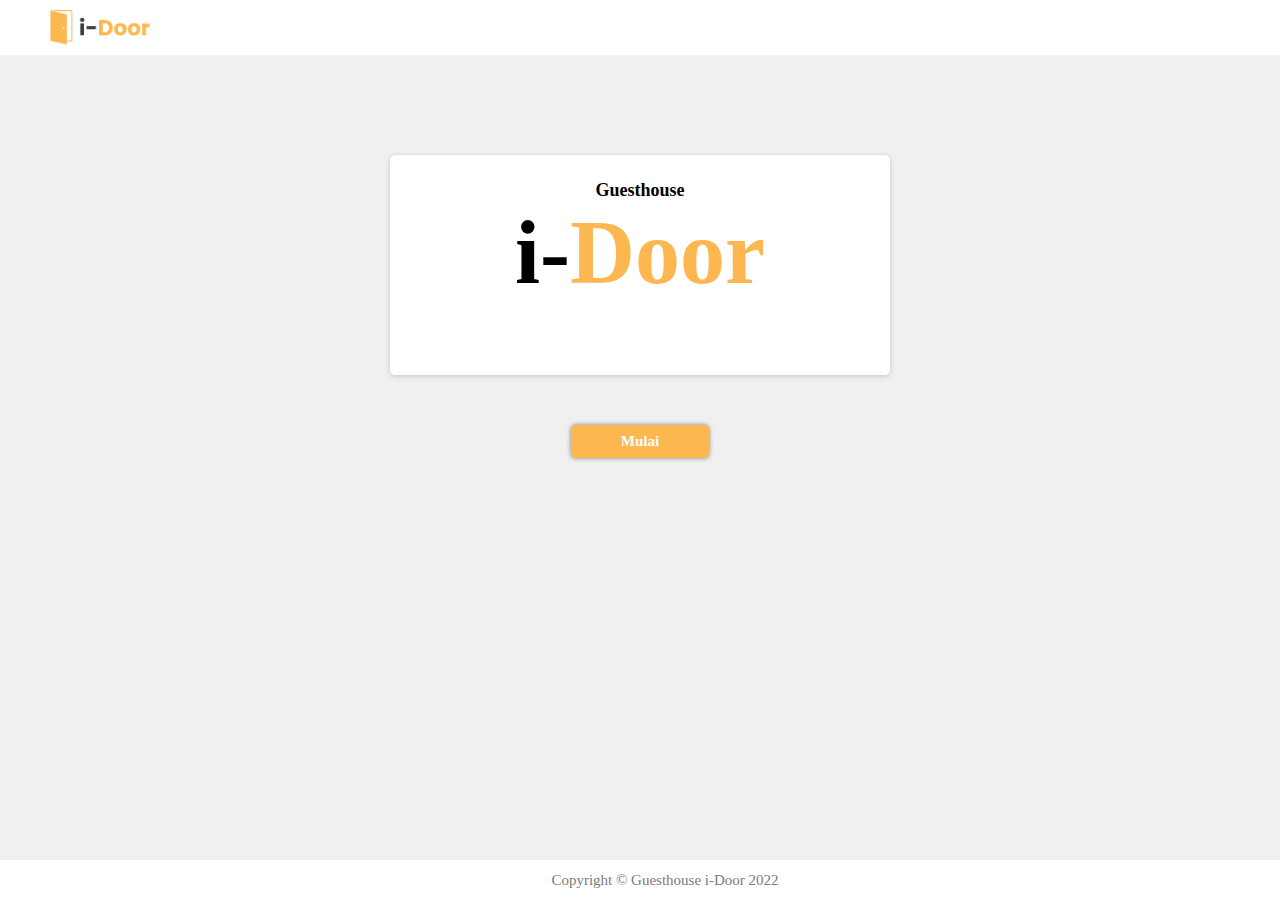
<file: index.html>
<!DOCTYPE html>
<html lang="en">
<head>
    <meta charset="UTF-8">
    <meta http-equiv="X-UA-Compatible" content="IE=edge">
    <meta name="viewport" content="width=device-width, initial-scale=1.0">
    <link rel="icon" href="image/icon.png">
    <title>i-Door: Cek dan pantau seluruh cabang anda</title>
    <link rel="stylesheet" href="css/style.css">
</head>
<body>
    <nav>
        <div class="wrapper">
            <div class="menu">
                <img src="image/Logo i-Door.png" alt="logo">
            </div>
        </div>
    </nav>
    <section id="opening">
        <div class="container-opening">
            <div class="wrapper">
                <div class="subcontainer-opening">
                    <div class="smallcontainer-opening">
                        <h1 class="header-opening">Guesthouse</h1>
                        <h1 class="subheader-opening">
                            <span class="span-opening">i-</span>
                            <span class="span1-opening">Door</span>
                        </h1>
                    </div>
                </div>
                <div class="subcontainer-opening">
                    <a class="button-masuk-opening" href="verifikasi.html">Mulai</a>
                </div>
            </div>
        </div>
    </section>
    <footer>
        <div class="wrapper">
            <pre>Copyright © Guesthouse i-Door 2022</pre>
        </div>
    </footer>
</body>
</html>
</file>
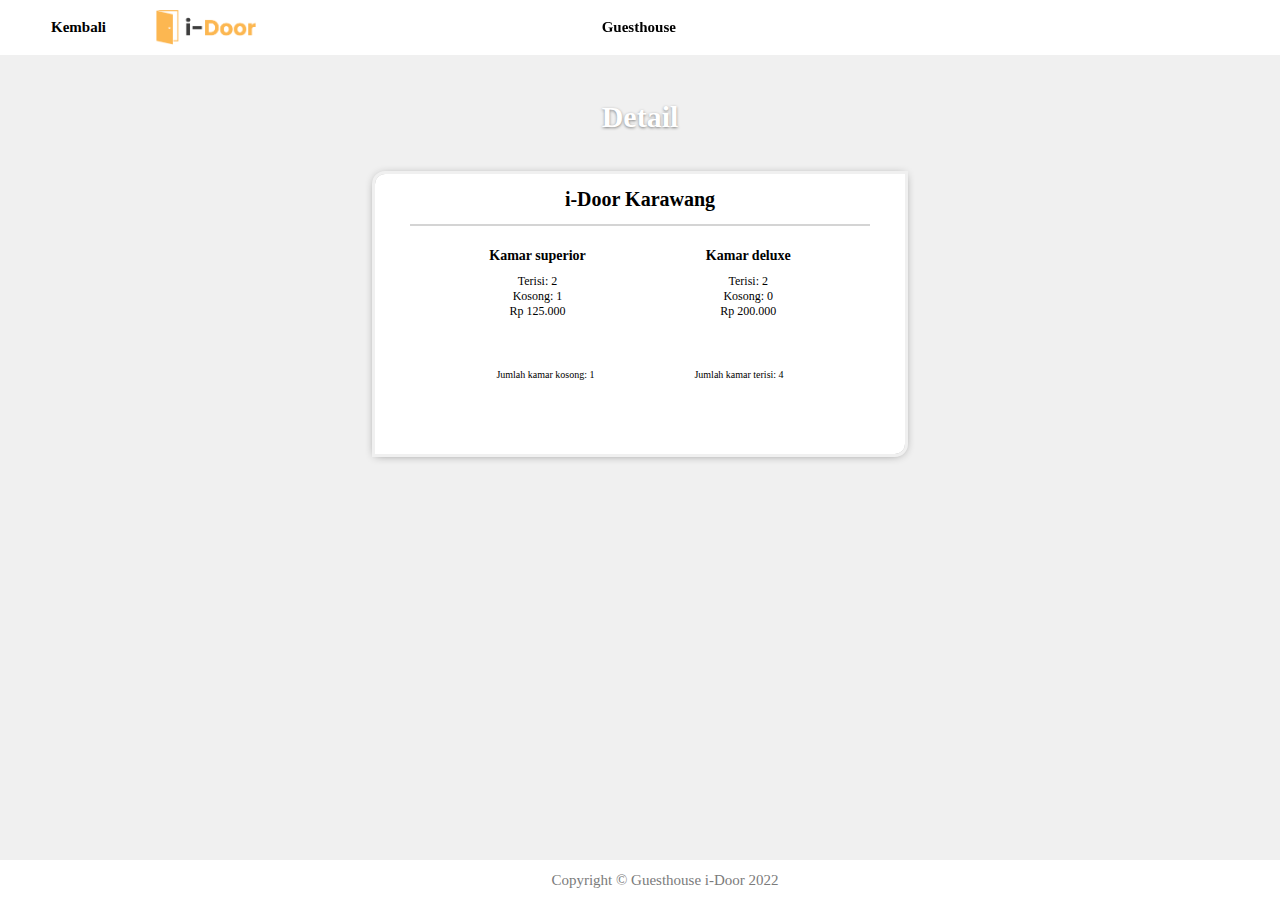
<file: Detail-Karawang.html>
<!DOCTYPE html>
<html lang="en">
<head>
    <meta charset="UTF-8">
    <meta http-equiv="X-UA-Compatible" content="IE=edge">
    <meta name="viewport" content="width=device-width, initial-scale=1.0">
    <link rel="icon" href="image/icon.png">
    <title>i-Door: Detail</title>
    <link rel="stylesheet" href="css/style.css">
</head>
<body>
    <nav>
        <div class="wrapper">
            <div class="menu">
                <a class="btn-kembali" href="Home-Karawang.html">Kembali</a>
                <a href="Home-Karawang.html"><img src="image/Logo i-Door.png" alt="logo" ></a>
                <h1 class="header">Guesthouse</h1>
            </div>
        </div>
    </nav>
    <section id="detail">
        <div class="container-detail">
            <div class="wrapper">
                <div class="subcontainer-detail">
                    <h1 class="header-menu">Detail</h1>
                    <div class="smallcontainer-detail">
                        <div class="header-detail">
                            <h1 class="header-smallcontainer-detail">i-Door Karawang</h1>
                            <hr color="#D4D4D4">
                        </div>
                        <div class="isi-smallcontainer-detail">
                            <div class="group-detail">
                                <a class="desk-detail" href="Pengunjung-Karawang.html">Kamar superior</a>
                                <div class="grouppp">
                                    <pre class="subdesk-detail">Terisi: 2</pre>
                                    <pre class="subdesk-detail">Kosong: 1</pre>
                                    <pre class="subdesk-detail">Rp 125.000</pre>
                                </div>
                            </div>
                            <div class="group-detail">
                                <a class="desk-detail" href="Pengunjung-Karawang.html">Kamar deluxe</a>
                                <div class="grouppp">
                                    <pre class="subdesk-detail">Terisi: 2</pre>
                                    <pre class="subdesk-detail">Kosong: 0</pre>
                                    <pre class="subdesk-detail">Rp 200.000</pre>
                                </div>
                            </div>
                        </div>
                        <div class="isi-smallcontainer-detail">
                            <div class="group1-detail">
                                <pre class="desk1-detail">Jumlah kamar kosong: 1</pre>
                            </div>
                            <div class="group1-detail">
                                <pre class="desk1-detail">Jumlah kamar terisi: 4</pre>
                            </div>
                        </div>
                    </div>
                </div>
            </div>
        </div>
    </section>
    <footer>
        <div class="wrapper">
            <pre>Copyright © Guesthouse i-Door 2022</pre>
        </div>
    </footer>
</body>
</html>
</file>
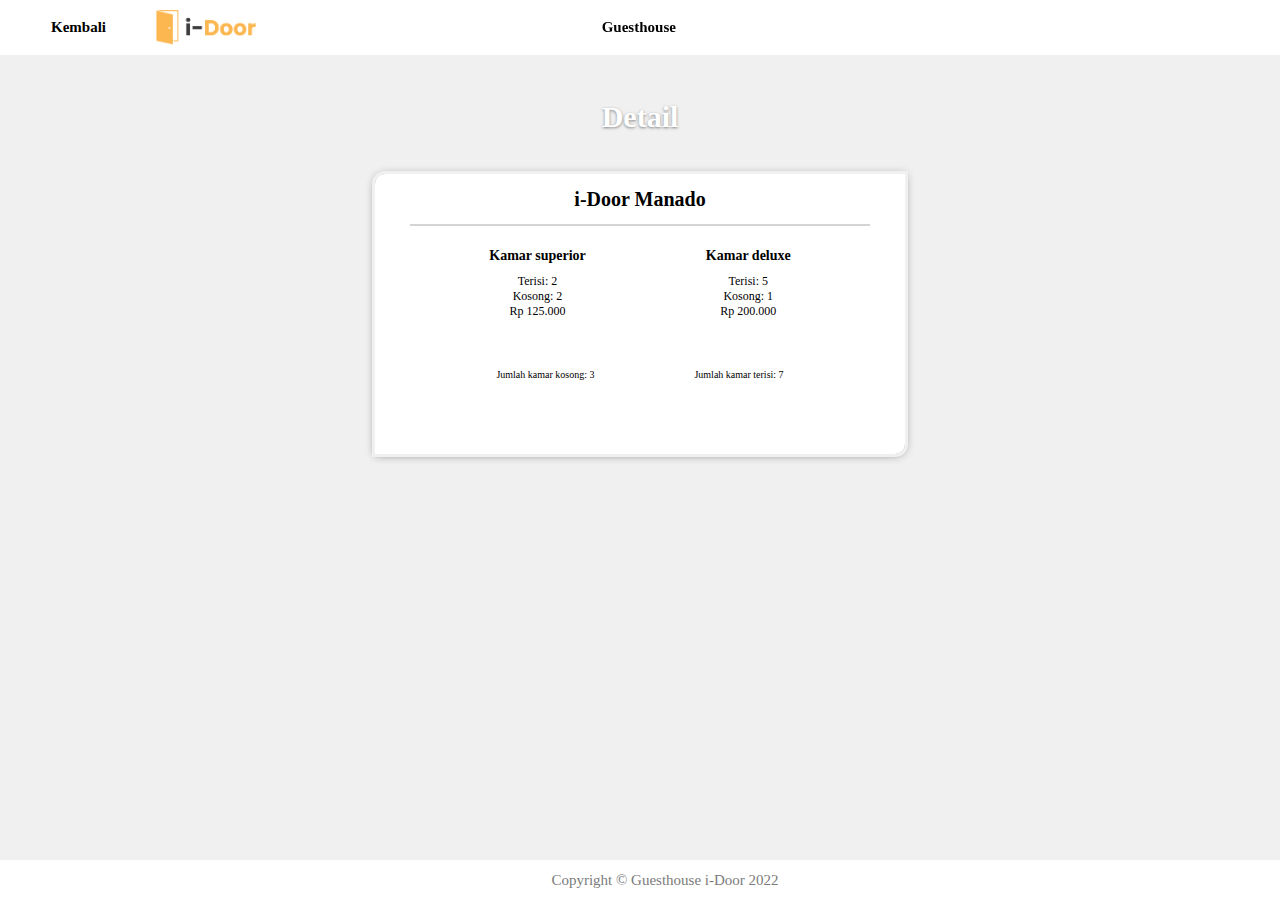
<file: Detail-Manado.html>
<!DOCTYPE html>
<html lang="en">
<head>
    <meta charset="UTF-8">
    <meta http-equiv="X-UA-Compatible" content="IE=edge">
    <meta name="viewport" content="width=device-width, initial-scale=1.0">
    <link rel="icon" href="image/icon.png">
    <title>i-Door: Detail</title>
    <link rel="stylesheet" href="css/style.css">
</head>
<body>
    <nav>
        <div class="wrapper">
            <div class="menu">
                <a class="btn-kembali" href="Home-Manado.html">Kembali</a>
                <a href="Home-Manado.html"><img src="image/Logo i-Door.png" alt="logo" ></a>
                <h1 class="header">Guesthouse</h1>
            </div>
        </div>
    </nav>
    <section id="detail">
        <div class="container-detail">
            <div class="wrapper">
                <div class="subcontainer-detail">
                    <h1 class="header-menu">Detail</h1>
                    <div class="smallcontainer-detail">
                        <div class="header-detail">
                            <h1 class="header-smallcontainer-detail">i-Door Manado</h1>
                            <hr color="#D4D4D4">
                        </div>
                        <div class="isi-smallcontainer-detail">
                            <div class="group-detail">
                                <a class="desk-detail" href="Pengunjung-Manado.html">Kamar superior</a>
                                <div class="grouppp">
                                    <pre class="subdesk-detail">Terisi: 2</pre>
                                    <pre class="subdesk-detail">Kosong: 2</pre>
                                    <pre class="subdesk-detail">Rp 125.000</pre>
                                </div>
                            </div>
                            <div class="group-detail">
                                <a class="desk-detail" href="Pengunjung-Manado.html">Kamar deluxe</a>
                                <div class="grouppp">
                                    <pre class="subdesk-detail">Terisi: 5</pre>
                                    <pre class="subdesk-detail">Kosong: 1</pre>
                                    <pre class="subdesk-detail">Rp 200.000</pre>
                                </div>
                            </div>
                        </div>
                        <div class="isi-smallcontainer-detail">
                            <div class="group1-detail">
                                <pre class="desk1-detail">Jumlah kamar kosong: 3</pre>
                            </div>
                            <div class="group1-detail">
                                <pre class="desk1-detail">Jumlah kamar terisi: 7</pre>
                            </div>
                        </div>
                    </div>
                </div>
            </div>
        </div>
    </section>
    <footer>
        <div class="wrapper">
            <pre>Copyright © Guesthouse i-Door 2022</pre>
        </div>
    </footer>
</body>
</html>
</file>
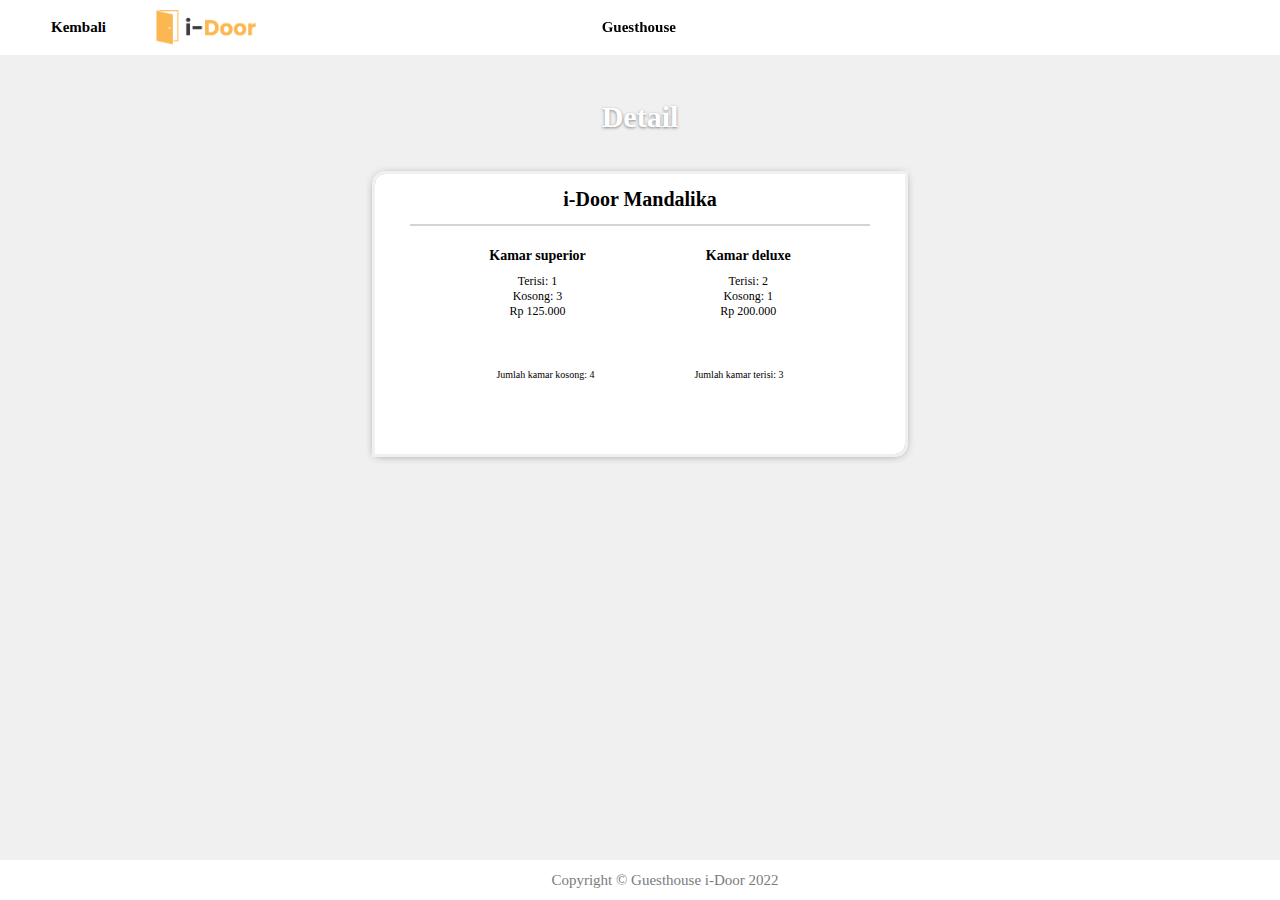
<file: Detail-Mandalika.html>
<!DOCTYPE html>
<html lang="en">
<head>
    <meta charset="UTF-8">
    <meta http-equiv="X-UA-Compatible" content="IE=edge">
    <meta name="viewport" content="width=device-width, initial-scale=1.0">
    <link rel="icon" href="image/icon.png">
    <title>i-Door: Detail</title>
    <link rel="stylesheet" href="css/style.css">
</head>
<body>
    <nav>
        <div class="wrapper">
            <div class="menu">
                <a class="btn-kembali" href="Home-Mandalika.html">Kembali</a>
                <a href="Home-Mandalika.html"><img src="image/Logo i-Door.png" alt="logo" ></a>
                <h1 class="header">Guesthouse</h1>
            </div>
        </div>
    </nav>
    <section id="detail">
        <div class="container-detail">
            <div class="wrapper">
                <div class="subcontainer-detail">
                    <h1 class="header-menu">Detail</h1>
                    <div class="smallcontainer-detail">
                        <div class="header-detail">
                            <h1 class="header-smallcontainer-detail">i-Door Mandalika</h1>
                            <hr color="#D4D4D4">
                        </div>
                        <div class="isi-smallcontainer-detail">
                            <div class="group-detail">
                                <a class="desk-detail" href="Pengunjung-Mandalika.html">Kamar superior</a>
                                <div class="grouppp">
                                    <pre class="subdesk-detail">Terisi: 1</pre>
                                    <pre class="subdesk-detail">Kosong: 3</pre>
                                    <pre class="subdesk-detail">Rp 125.000</pre>
                                </div>
                            </div>
                            <div class="group-detail">
                                <a class="desk-detail" href="Pengunjung-Mandalika.html">Kamar deluxe</a>
                                <div class="grouppp">
                                    <pre class="subdesk-detail">Terisi: 2</pre>
                                    <pre class="subdesk-detail">Kosong: 1</pre>
                                    <pre class="subdesk-detail">Rp 200.000</pre>
                                </div>
                            </div>
                        </div>
                        <div class="isi-smallcontainer-detail">
                            <div class="group1-detail">
                                <pre class="desk1-detail">Jumlah kamar kosong: 4</pre>
                            </div>
                            <div class="group1-detail">
                                <pre class="desk1-detail">Jumlah kamar terisi: 3</pre>
                            </div>
                        </div>
                    </div>
                </div>
            </div>
        </div>
    </section>
    <footer>
        <div class="wrapper">
            <pre>Copyright © Guesthouse i-Door 2022</pre>
        </div>
    </footer>
</body>
</html>
</file>
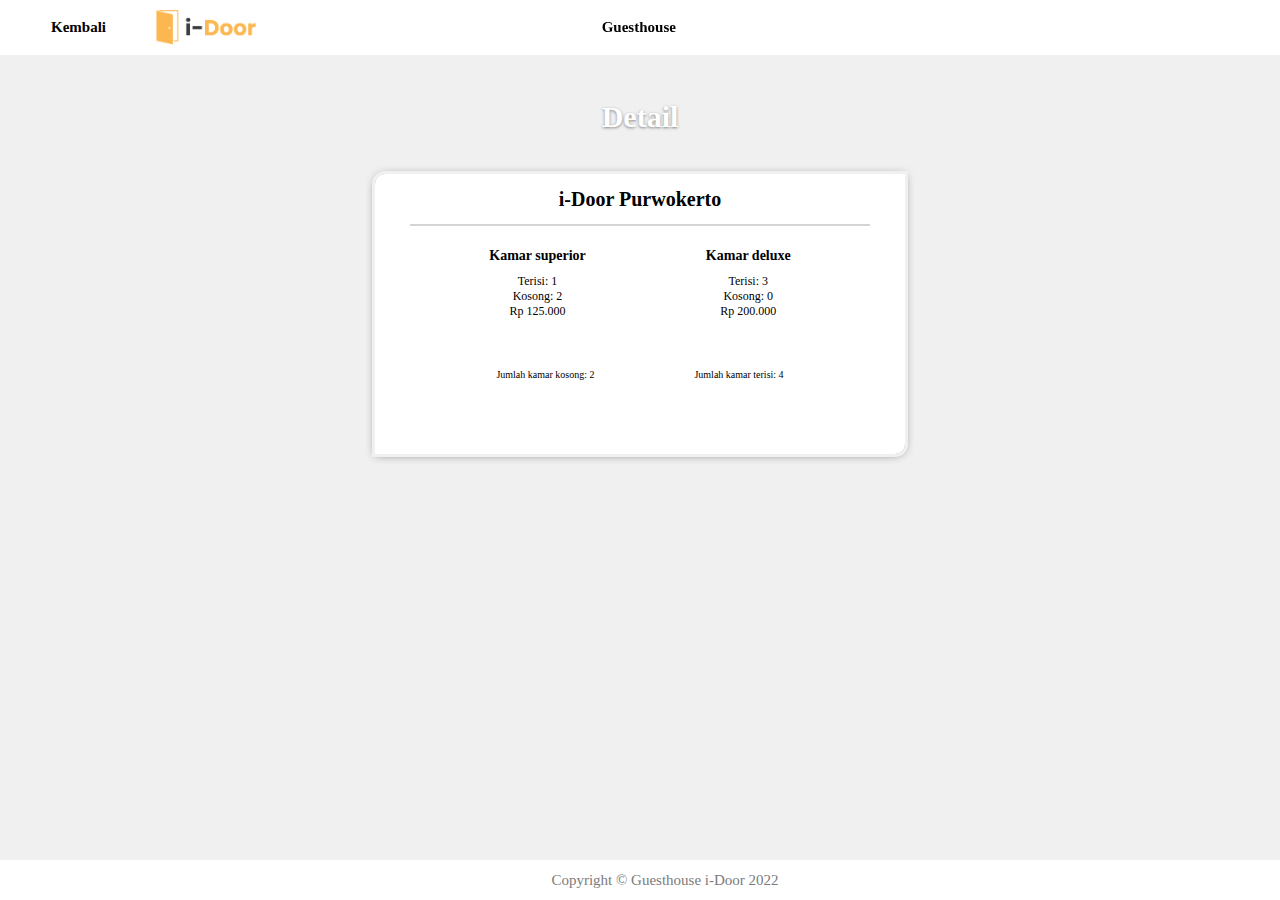
<file: Detail-Purwokerto.html>
<!DOCTYPE html>
<html lang="en">
<head>
    <meta charset="UTF-8">
    <meta http-equiv="X-UA-Compatible" content="IE=edge">
    <meta name="viewport" content="width=device-width, initial-scale=1.0">
    <link rel="icon" href="image/icon.png">
    <title>i-Door: Detail</title>
    <link rel="stylesheet" href="css/style.css">
</head>
<body>
    <nav>
        <div class="wrapper">
            <div class="menu">
                <a class="btn-kembali" href="Home-Purwokerto.html">Kembali</a>
                <a href="Home-Purwokerto.html"><img src="image/Logo i-Door.png" alt="logo" ></a>
                <h1 class="header">Guesthouse</h1>
            </div>
        </div>
    </nav>
    <section id="detail">
        <div class="container-detail">
            <div class="wrapper">
                <div class="subcontainer-detail">
                    <h1 class="header-menu">Detail</h1>
                    <div class="smallcontainer-detail">
                        <div class="header-detail">
                            <h1 class="header-smallcontainer-detail">i-Door Purwokerto</h1>
                            <hr color="#D4D4D4">
                        </div>
                        <div class="isi-smallcontainer-detail">
                            <div class="group-detail">
                                <a class="desk-detail" href="Pengunjung-Purwokerto.html">Kamar superior</a>
                                <div class="grouppp">
                                    <pre class="subdesk-detail">Terisi: 1</pre>
                                    <pre class="subdesk-detail">Kosong: 2</pre>
                                    <pre class="subdesk-detail">Rp 125.000</pre>
                                </div>
                            </div>
                            <div class="group-detail">
                                <a class="desk-detail" href="Pengunjung-Purwokerto.html">Kamar deluxe</a>
                                <div class="grouppp">
                                    <pre class="subdesk-detail">Terisi: 3</pre>
                                    <pre class="subdesk-detail">Kosong: 0</pre>
                                    <pre class="subdesk-detail">Rp 200.000</pre>
                                </div>
                            </div>
                        </div>
                        <div class="isi-smallcontainer-detail">
                            <div class="group1-detail">
                                <pre class="desk1-detail">Jumlah kamar kosong: 2</pre>
                            </div>
                            <div class="group1-detail">
                                <pre class="desk1-detail">Jumlah kamar terisi: 4</pre>
                            </div>
                        </div>
                    </div>
                </div>
            </div>
        </div>
    </section>
    <footer>
        <div class="wrapper">
            <pre>Copyright © Guesthouse i-Door 2022</pre>
        </div>
    </footer>
</body>
</html>
</file>
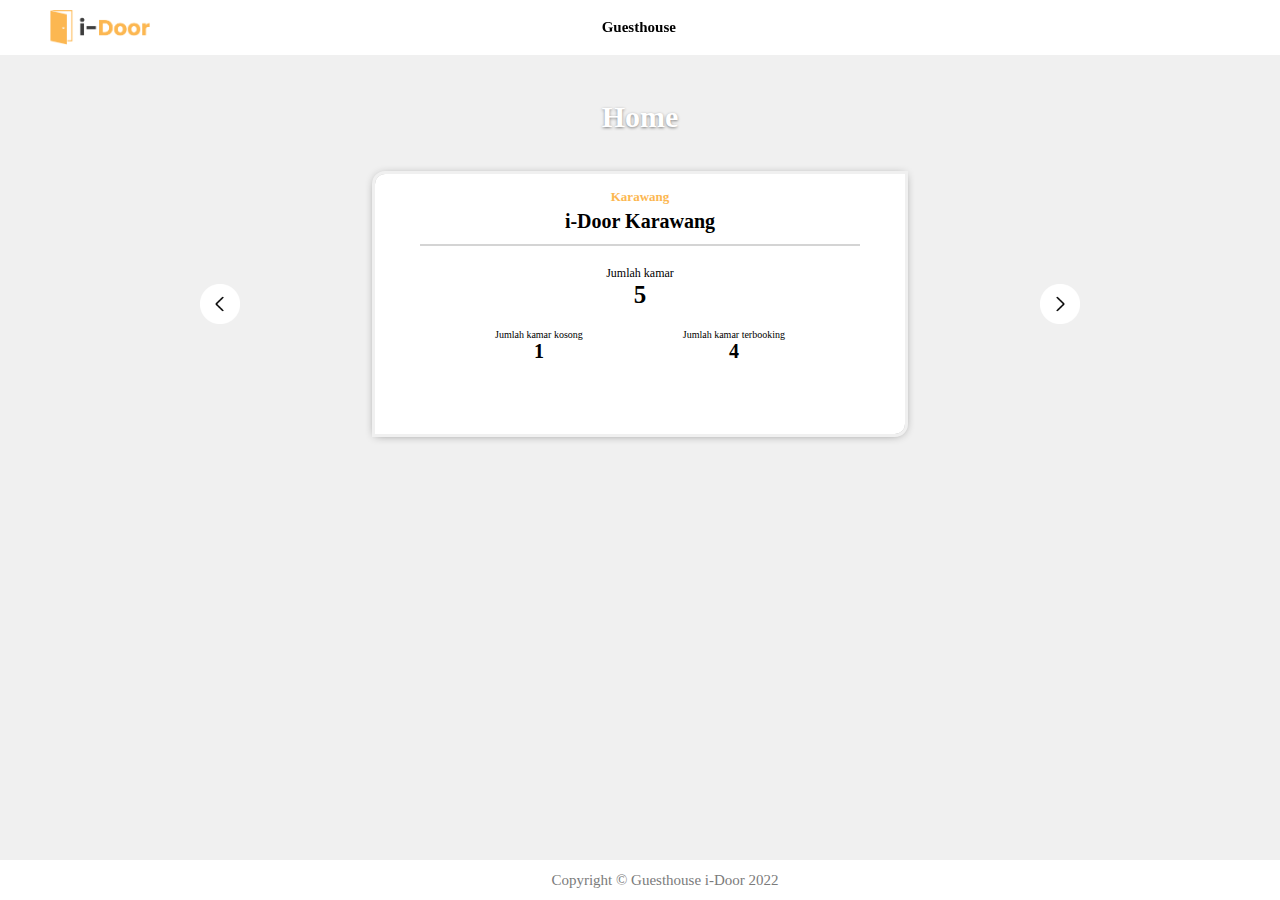
<file: Home-Karawang.html>
<!DOCTYPE html>
<html lang="en">
<head>
    <meta charset="UTF-8">
    <meta http-equiv="X-UA-Compatible" content="IE=edge">
    <meta name="viewport" content="width=device-width, initial-scale=1.0">
    <link rel="icon" href="image/icon.png">
    <title>i-Door: Home</title>
    <link rel="stylesheet" href="css/style.css">
</head>
<body>
    <nav>
        <div class="wrapper">
            <div class="menu">    
                <a class="logo" href="Home-Karawang.html"><img src="image/Logo i-Door.png" alt="logo"></a>
                <h1 class="header">Guesthouse</h1>
            </div>
        </div>
    </nav>
    <section id="home">
        <div class="container-home">
            <div class="wrapper">
                <div class="subcontainer-home">
                    <h1 class="header-menu">Home</h1>
                    <div class="btn-arrow">
                        <a class="arrow-left" href="Home-Purwokerto.html"><img src="image/arrow-left.png" alt="img-arrowleft" width="40px"></a>
                        <a class="arrow-right" href="Home-Mandalika.html"><img src="image/arrow-right.png" alt="img-arrowright" width="40px"></a>
                    </div>
                    <div class="smallcontainer-home">
                        <div class="header-home">
                            <h1 class="header-smallcontainer-home">Karawang</h1>
                            <h1 class="subheader-smallcontainer-home"><a href="Detail-Karawang.html">i-Door Karawang</a></h1>
                            <hr color="#D4D4D4">
                        </div>
                        <div class="isi-smallcontainer-home">
                            <div class="group">
                                <pre class="desk">Jumlah kamar</pre>
                                <pre class="subdesk">5</pre>
                            </div>
                        </div>
                        <div class="isi-smallcontainer-home">
                            <div class="group1">
                                <pre class="desk1">Jumlah kamar kosong</pre>
                                <pre class="subdesk1">1</pre>
                            </div>
                            <div class="group1">
                                <pre class="desk1">Jumlah kamar terbooking</pre>
                                <pre class="subdesk1">4</pre>
                            </div>
                        </div>
                    </div>
                </div>
            </div>
        </div>
    </section>
    <footer>
        <div class="wrapper">
            <pre>Copyright © Guesthouse i-Door 2022</pre>
        </div>
    </footer>
</body>
</html>
</file>
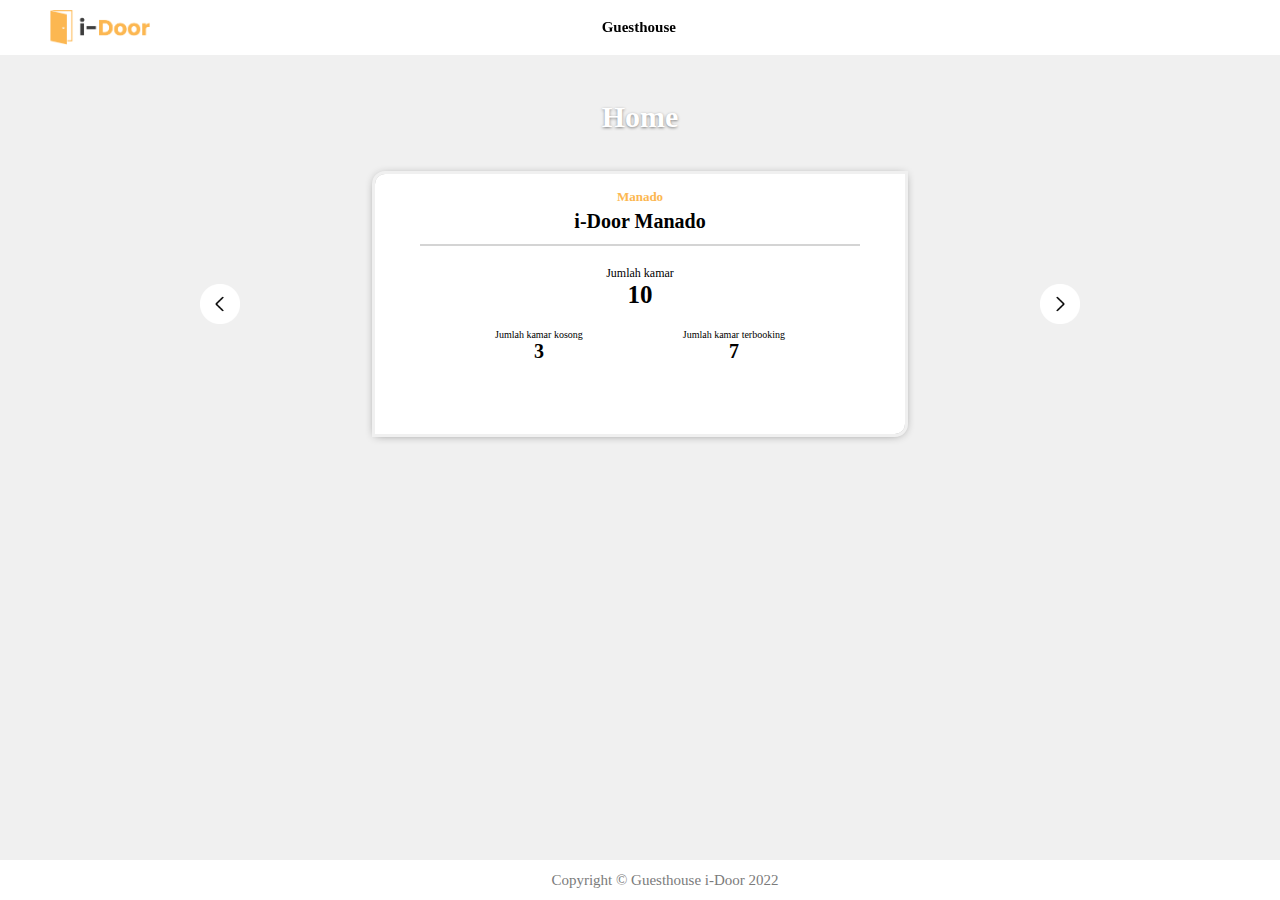
<file: Home-Manado.html>
<!DOCTYPE html>
<html lang="en">
<head>
    <meta charset="UTF-8">
    <meta http-equiv="X-UA-Compatible" content="IE=edge">
    <meta name="viewport" content="width=device-width, initial-scale=1.0">
    <link rel="icon" href="image/icon.png">
    <title>i-Door: Home</title>
    <link rel="stylesheet" href="css/style.css">
</head>
<body>
    <nav>
        <div class="wrapper">
            <div class="menu">
                <a class="logo" href="Home-Manado.html"><img src="image/Logo i-Door.png" alt="logo"></a>
                <h1 class="header">Guesthouse</h1>
            </div>
        </div>
    </nav>
    <section id="home">
        <div class="container-home">
            <div class="wrapper">
                <div class="subcontainer-home">
                    <h1 class="header-menu">Home</h1>
                    <div class="btn-arrow">
                        <a class="arrow-left" href="Home-Mandalika.html"><img src="image/arrow-left.png" alt="img-arrowleft" width="40px"></a>
                        <a class="arrow-right" href="Home-Purwokerto.html"><img src="image/arrow-right.png" alt="img-arrowright" width="40px"></a>
                    </div>
                    <div class="smallcontainer-home">
                        <div class="header-home">
                            <h1 class="header-smallcontainer-home">Manado</h1>
                            <h1 class="subheader-smallcontainer-home"><a href="Detail-Manado.html">i-Door Manado</a></h1>
                            <hr color="#D4D4D4">
                        </div>
                        <div class="isi-smallcontainer-home">
                            <div class="group">
                                <pre class="desk">Jumlah kamar</pre>
                                <pre class="subdesk">10</pre>
                            </div>
                        </div>
                        <div class="isi-smallcontainer-home">
                            <div class="group1">
                                <pre class="desk1">Jumlah kamar kosong</pre>
                                <pre class="subdesk1">3</pre>
                            </div>
                            <div class="group1">
                                <pre class="desk1">Jumlah kamar terbooking</pre>
                                <pre class="subdesk1">7</pre>
                            </div>
                        </div>
                    </div>
                </div>
            </div>
        </div>
    </section>
    <footer>
        <div class="wrapper">
            <pre>Copyright © Guesthouse i-Door 2022</pre>
        </div>
    </footer>
</body>
</html>
</file>
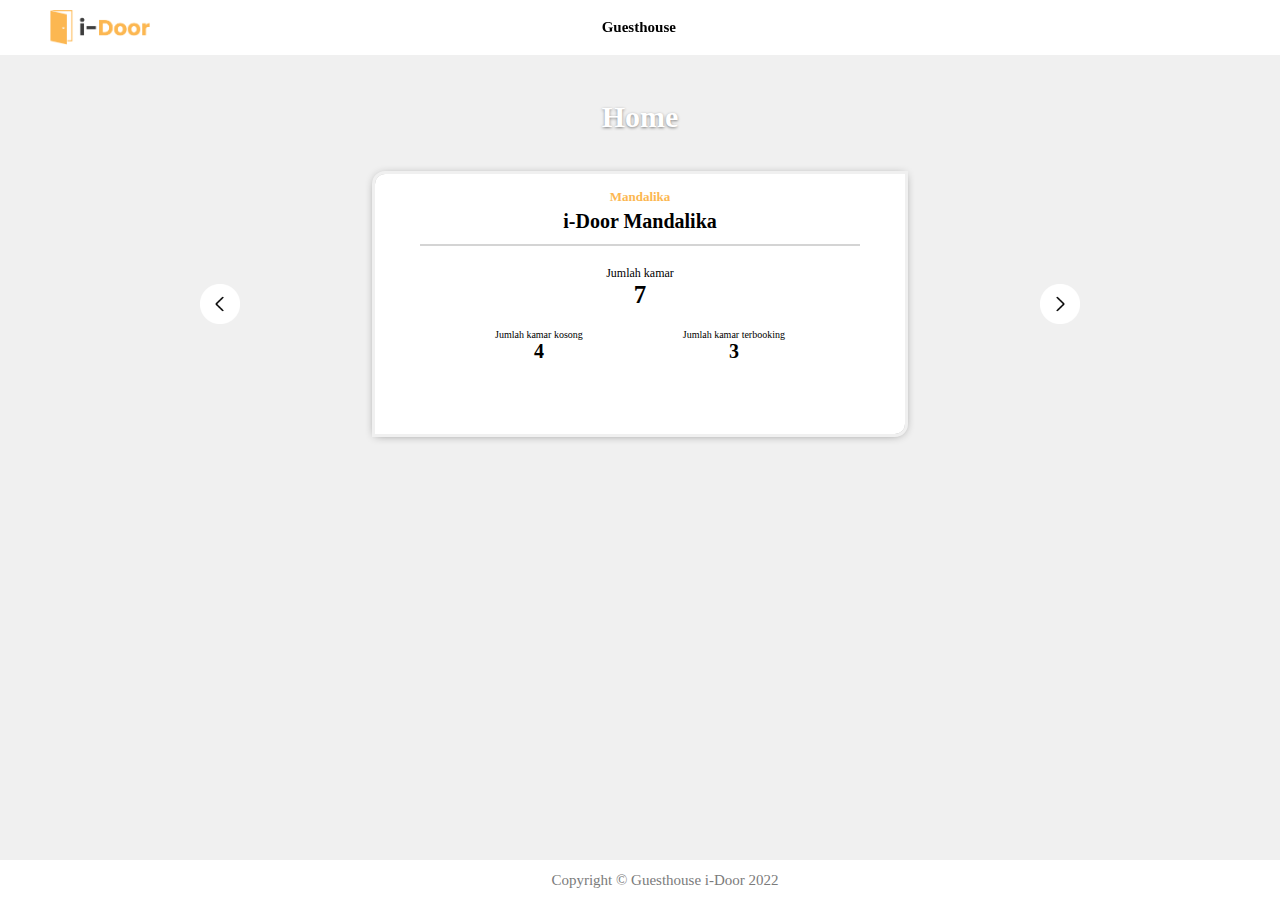
<file: Home-Mandalika.html>
<!DOCTYPE html>
<html lang="en">
<head>
    <meta charset="UTF-8">
    <meta http-equiv="X-UA-Compatible" content="IE=edge">
    <meta name="viewport" content="width=device-width, initial-scale=1.0">
    <link rel="icon" href="image/icon.png">
    <title>i-Door: Home</title>
    <link rel="stylesheet" href="css/style.css">
</head>
<body>
    <nav>
        <div class="wrapper">
            <div class="menu">
                <a class="logo" href="Home-Mandalika.html"><img src="image/Logo i-Door.png" alt="logo"></a>
                <h1 class="header">Guesthouse</h1>
            </div>
        </div>
    </nav>
    <section id="home">
        <div class="container-home">
            <div class="wrapper">
                <div class="subcontainer-home">
                    <h1 class="header-menu">Home</h1>
                    <div class="btn-arrow">
                        <a class="arrow-left" href="Home-Karawang.html"><img src="image/arrow-left.png" alt="img-arrowleft" width="40px"></a>
                        <a class="arrow-right" href="Home-Manado.html"><img src="image/arrow-right.png" alt="img-arrowright" width="40px"></a>
                    </div>
                    <div class="smallcontainer-home">
                        <div class="header-home">
                            <h1 class="header-smallcontainer-home">Mandalika</h1>
                            <h1 class="subheader-smallcontainer-home"><a href="Detail-Mandalika.html">i-Door Mandalika</a></h1>
                            <hr color="#D4D4D4">
                        </div>
                        <div class="isi-smallcontainer-home">
                            <div class="group">
                                <pre class="desk">Jumlah kamar</pre>
                                <pre class="subdesk">7</pre>
                            </div>
                        </div>
                        <div class="isi-smallcontainer-home">
                            <div class="group1">
                                <pre class="desk1">Jumlah kamar kosong</pre>
                                <pre class="subdesk1">4</pre>
                            </div>
                            <div class="group1">
                                <pre class="desk1">Jumlah kamar terbooking</pre>
                                <pre class="subdesk1">3</pre>
                            </div>
                        </div>
                    </div>
                </div>
            </div>
        </div>
    </section>
    <footer>
        <div class="wrapper">
            <pre>Copyright © Guesthouse i-Door 2022</pre>
        </div>
    </footer>
</body>
</html>
</file>
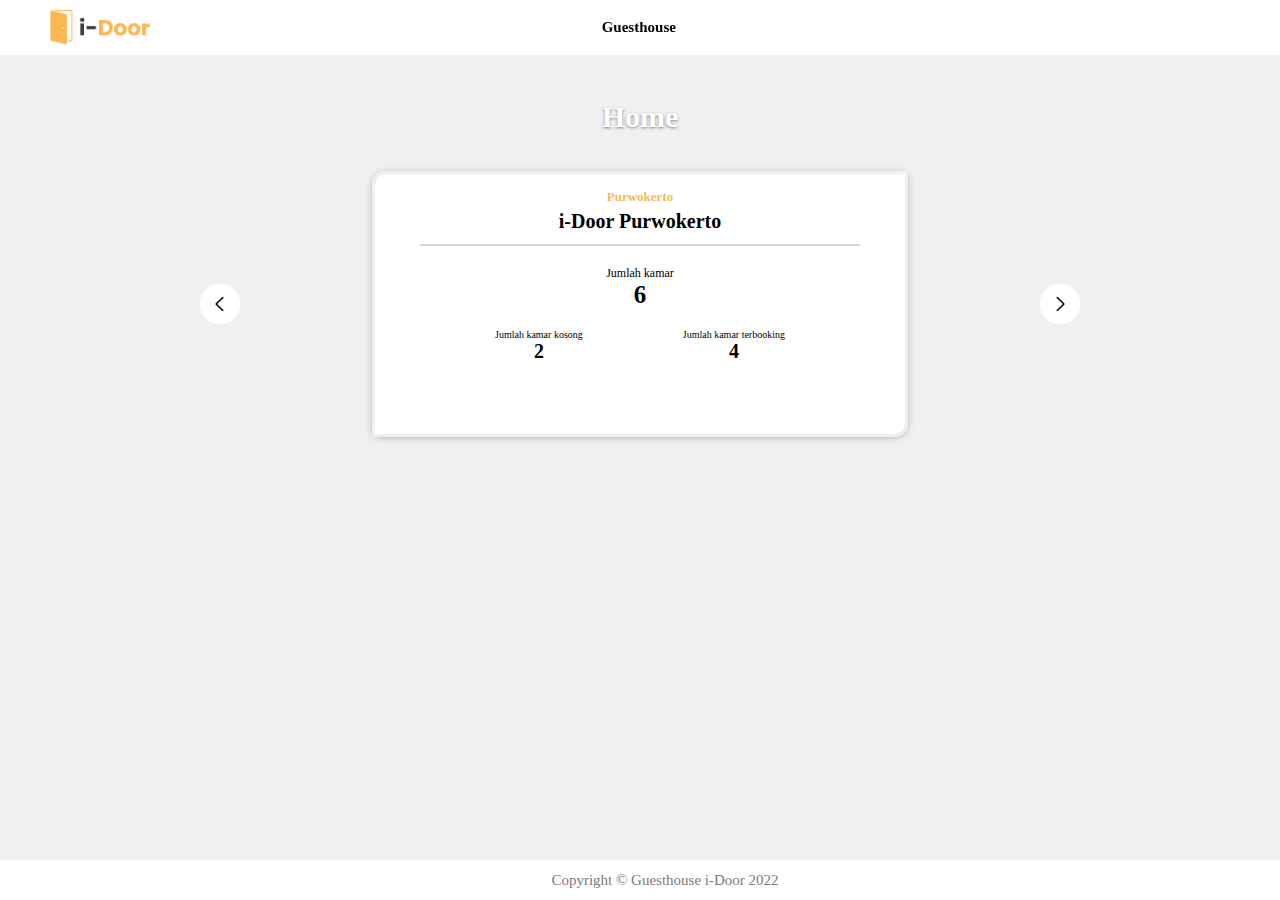
<file: Home-Purwokerto.html>
<!DOCTYPE html>
<html lang="en">
<head>
    <meta charset="UTF-8">
    <meta http-equiv="X-UA-Compatible" content="IE=edge">
    <meta name="viewport" content="width=device-width, initial-scale=1.0">
    <link rel="icon" href="image/icon.png">
    <title>i-Door: Home</title>
    <link rel="stylesheet" href="css/style.css">
</head>
<body>
    <nav>
        <div class="wrapper">
            <div class="menu">
                <a href="Home-Purwokerto.html"><img src="image/Logo i-Door.png" alt="logo"></a>
                <h1 class="header">Guesthouse</h1>
            </div>
        </div>
    </nav>
    <section id="home">
        <div class="container-home">
            <div class="wrapper">
                <div class="subcontainer-home">
                    <h1 class="header-menu">Home</h1>
                    <div class="btn-arrow">
                        <a class="arrow-left" href="Home-Manado.html"><img src="image/arrow-left.png" alt="img-arrowleft" width="40px"></a>
                        <a class="arrow-right" href="Home-Karawang.html"><img src="image/arrow-right.png" alt="img-arrowright" width="40px"></a>
                    </div>
                    <div class="smallcontainer-home">
                        <div class="header-home">
                            <h1 class="header-smallcontainer-home">Purwokerto</h1>
                            <h1 class="subheader-smallcontainer-home"><a href="Detail-Purwokerto.html">i-Door Purwokerto</a></h1>
                            <hr color="#D4D4D4">
                        </div>
                        <div class="isi-smallcontainer-home">
                            <div class="group">
                                <pre class="desk">Jumlah kamar</pre>
                                <pre class="subdesk">6</pre>
                            </div>
                        </div>
                        <div class="isi-smallcontainer-home">
                            <div class="group1">
                                <pre class="desk1">Jumlah kamar kosong</pre>
                                <pre class="subdesk1">2</pre>
                            </div>
                            <div class="group1">
                                <pre class="desk1">Jumlah kamar terbooking</pre>
                                <pre class="subdesk1">4</pre>
                            </div>
                        </div>
                    </div>
                </div>
            </div>
        </div>
    </section>
    <footer>
        <div class="wrapper">
            <pre>Copyright © Guesthouse i-Door 2022</pre>
        </div>
    </footer>
</body>
</html>
</file>
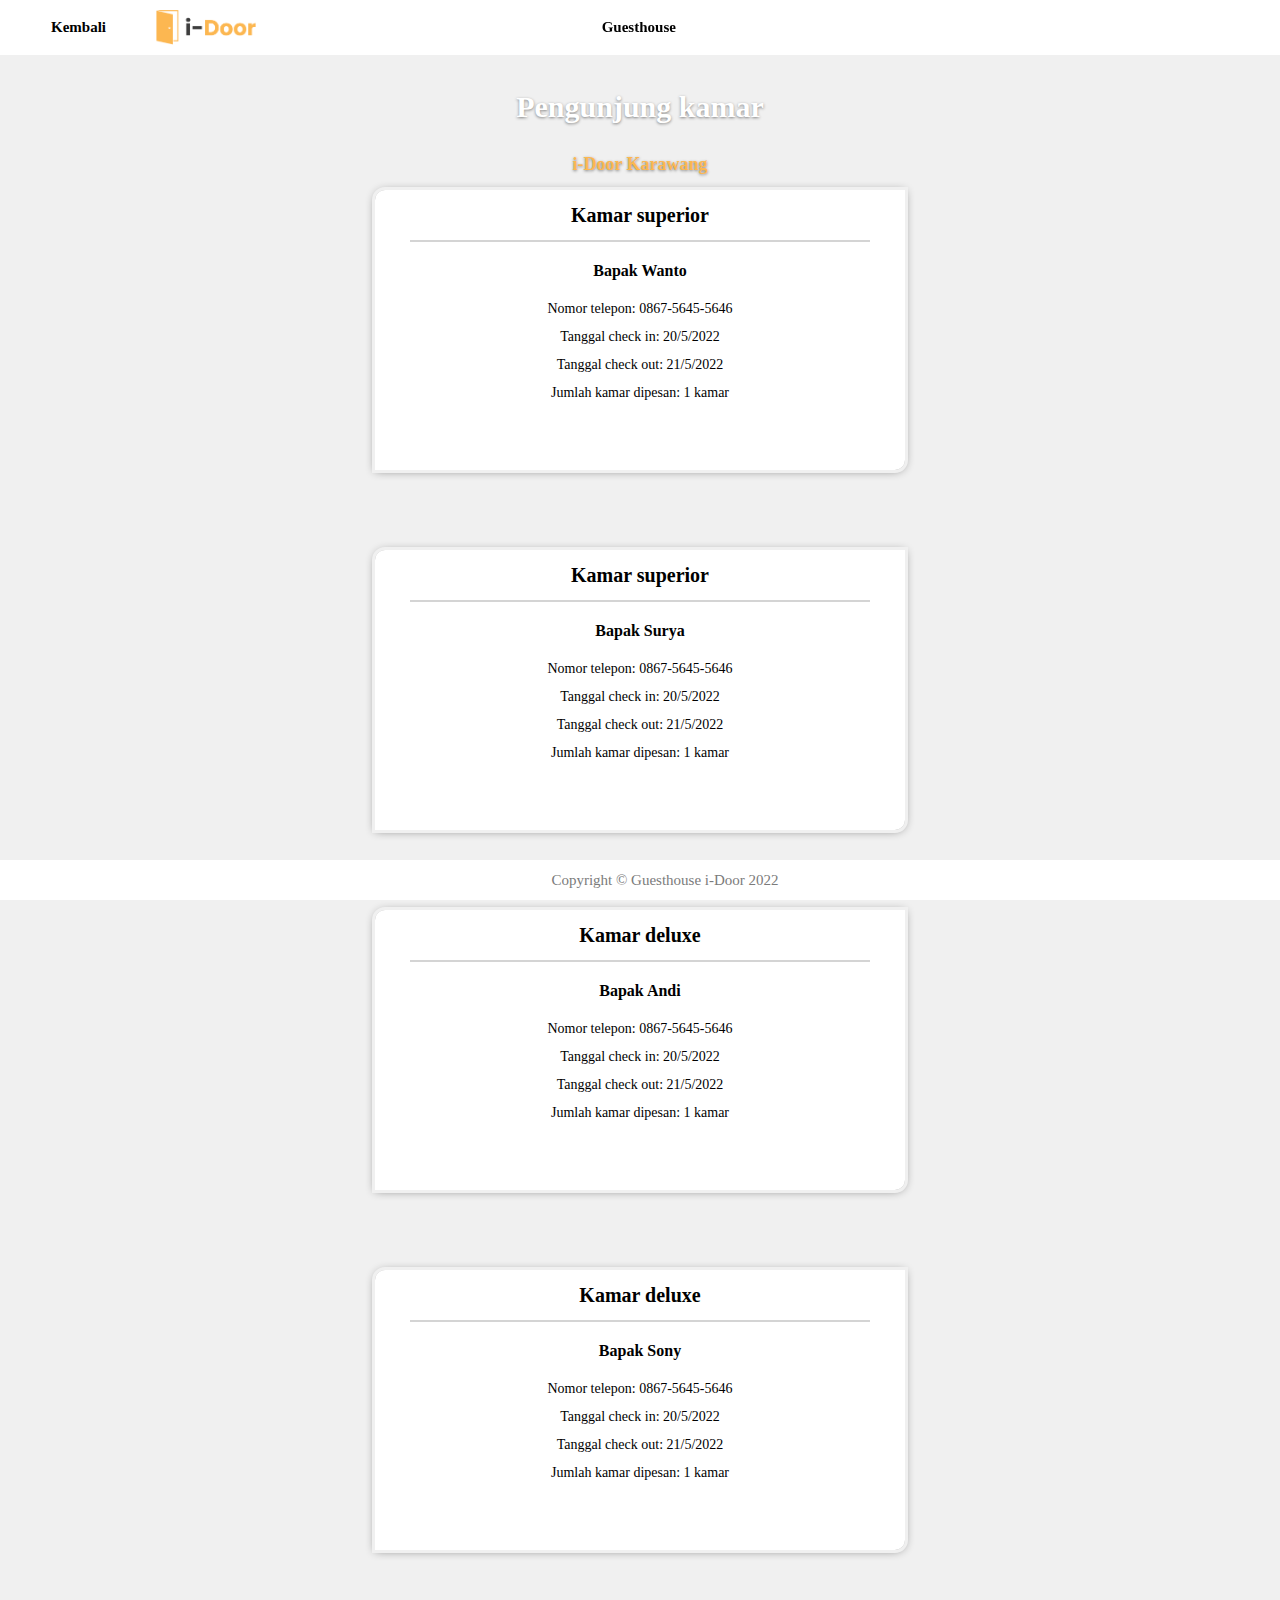
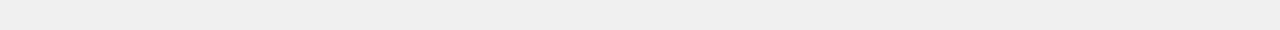
<file: Pengunjung-Karawang.html>
<!DOCTYPE html>
<html lang="en">
<head>
    <meta charset="UTF-8">
    <meta http-equiv="X-UA-Compatible" content="IE=edge">
    <meta name="viewport" content="width=device-width, initial-scale=1.0">
    <link rel="icon" href="image/icon.png">
    <title>i-Door: Detail</title>
    <link rel="stylesheet" href="css/style.css">
</head>
<body>
    <nav>
        <div class="wrapper">
            <div class="menu">
                <a class="btn-kembali" href="Detail-Karawang.html">Kembali</a>
                <a href="Home-Karawang.html"><img src="image/Logo i-Door.png" alt="logo" ></a>
                <h1 class="header">Guesthouse</h1>
            </div>
        </div>
    </nav>
    <section id="detail-pengunjungkamar">
        <div class="container-pengunjungkamar ">
            <div class="wrapper">
                <div class="subcontainer-pengunjungkamar ">
                    <h1 class="header-menu-pengunjung">Pengunjung kamar</h1>
                    <h1 class="namacabang-pengunjung">i-Door Karawang</h1>
                    <div class="wrapper-smallcontainer">
                        <div class="smallcontainer-pengunjungkamar ">
                            <div class="header-pengunjungkamar">
                                <h1 class="header-smallcontainer-pengunjungkamar">Kamar superior</h1>
                                <hr color="#D4D4D4">
                            </div>
                            <div class="isi-smallcontainer-pengunjungkamar ">
                                <div class="group-pengunjungkamar ">
                                    <h1 class="desk-pengunjungkamar ">Bapak Wanto</h1>
                                    <div class="grouppp-pengunjungkamar">
                                        <pre class="subdesk-pengunjungkamar ">Nomor telepon: 0867-5645-5646</pre>
                                        <pre class="subdesk-pengunjungkamar ">Tanggal check in: 20/5/2022</pre>
                                        <pre class="subdesk-pengunjungkamar ">Tanggal check out: 21/5/2022</pre>
                                        <pre class="subdesk-pengunjungkamar ">Jumlah kamar dipesan: 1 kamar</pre>
                                    </div>
                                </div>
                            </div>
                        </div>
                    </div>
                    <div class="wrapper-smallcontainer">
                        <div class="smallcontainer-pengunjungkamar ">
                            <div class="header-pengunjungkamar">
                                <h1 class="header-smallcontainer-pengunjungkamar">Kamar superior</h1>
                                <hr color="#D4D4D4">
                            </div>
                            <div class="isi-smallcontainer-pengunjungkamar ">
                                <div class="group-pengunjungkamar ">
                                    <h1 class="desk-pengunjungkamar ">Bapak Surya</h1>
                                    <div class="grouppp-pengunjungkamar">
                                        <pre class="subdesk-pengunjungkamar ">Nomor telepon: 0867-5645-5646</pre>
                                        <pre class="subdesk-pengunjungkamar ">Tanggal check in: 20/5/2022</pre>
                                        <pre class="subdesk-pengunjungkamar ">Tanggal check out: 21/5/2022</pre>
                                        <pre class="subdesk-pengunjungkamar ">Jumlah kamar dipesan: 1 kamar</pre>
                                    </div>
                                </div>
                            </div>
                        </div>
                    </div>
                    <div class="wrapper-smallcontainer">
                        <div class="smallcontainer-pengunjungkamar ">
                            <div class="header-pengunjungkamar">
                                <h1 class="header-smallcontainer-pengunjungkamar">Kamar deluxe</h1>
                                <hr color="#D4D4D4">
                            </div>
                            <div class="isi-smallcontainer-pengunjungkamar ">
                                <div class="group-pengunjungkamar ">
                                    <h1 class="desk-pengunjungkamar ">Bapak Andi</h1>
                                    <div class="grouppp-pengunjungkamar">
                                        <pre class="subdesk-pengunjungkamar ">Nomor telepon: 0867-5645-5646</pre>
                                        <pre class="subdesk-pengunjungkamar ">Tanggal check in: 20/5/2022</pre>
                                        <pre class="subdesk-pengunjungkamar ">Tanggal check out: 21/5/2022</pre>
                                        <pre class="subdesk-pengunjungkamar ">Jumlah kamar dipesan: 1 kamar</pre>
                                    </div>
                                </div>
                            </div>
                        </div>
                    </div>
                    <div class="wrapper-smallcontainer">
                        <div class="smallcontainer-pengunjungkamar ">
                            <div class="header-pengunjungkamar">
                                <h1 class="header-smallcontainer-pengunjungkamar">Kamar deluxe</h1>
                                <hr color="#D4D4D4">
                            </div>
                            <div class="isi-smallcontainer-pengunjungkamar ">
                                <div class="group-pengunjungkamar ">
                                    <h1 class="desk-pengunjungkamar ">Bapak Sony</h1>
                                    <div class="grouppp-pengunjungkamar">
                                        <pre class="subdesk-pengunjungkamar ">Nomor telepon: 0867-5645-5646</pre>
                                        <pre class="subdesk-pengunjungkamar ">Tanggal check in: 20/5/2022</pre>
                                        <pre class="subdesk-pengunjungkamar ">Tanggal check out: 21/5/2022</pre>
                                        <pre class="subdesk-pengunjungkamar ">Jumlah kamar dipesan: 1 kamar</pre>
                                    </div>
                                </div>
                            </div>
                        </div>
                    </div>
                </div>
            </div>
        </div>
    </section>
    <footer>
        <div class="wrapper">
            <pre>Copyright © Guesthouse i-Door 2022</pre>
        </div>
    </footer>
</body>
</html>
</file>
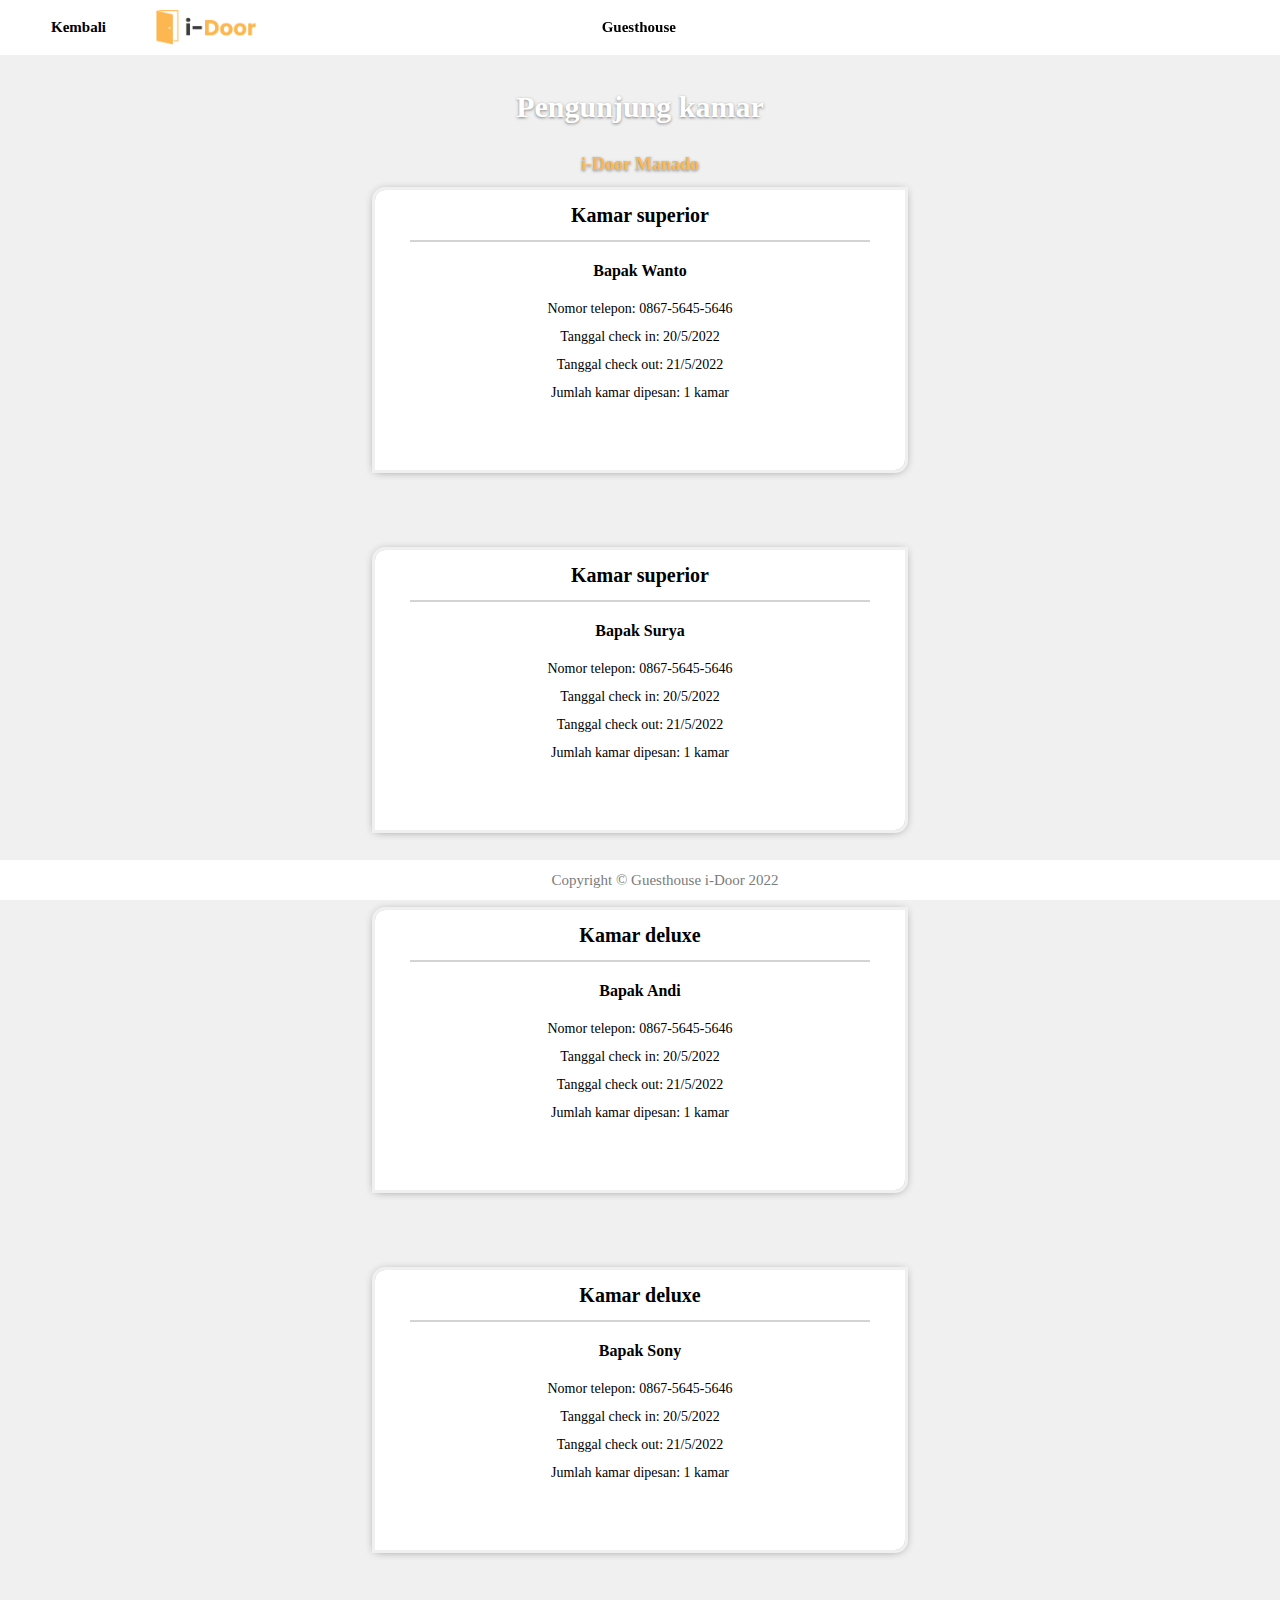
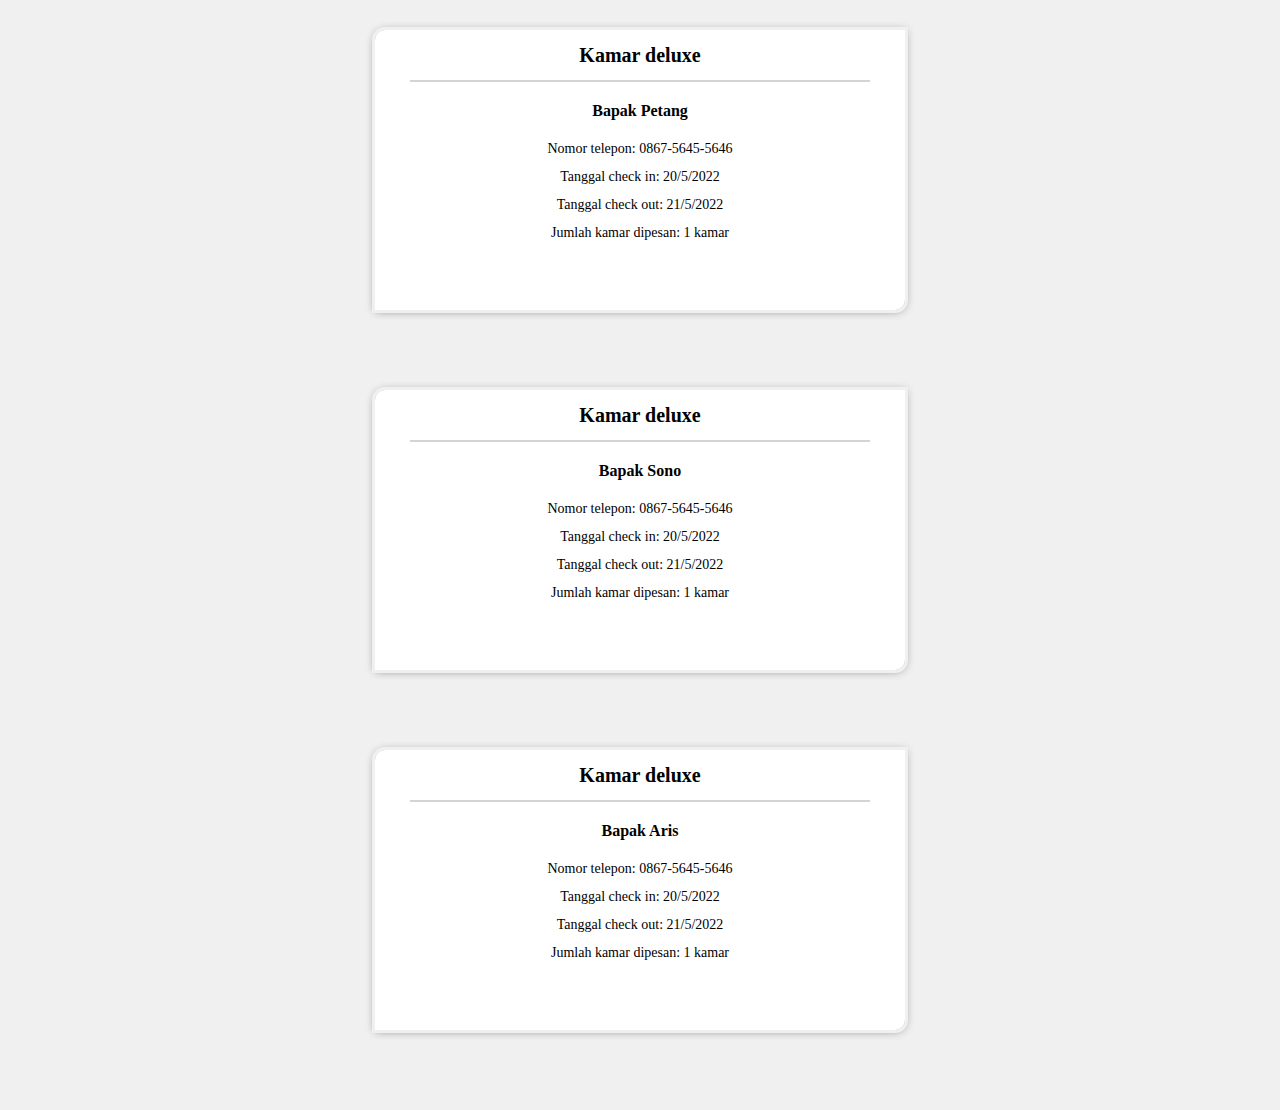
<file: Pengunjung-Manado.html>
<!DOCTYPE html>
<html lang="en">
<head>
    <meta charset="UTF-8">
    <meta http-equiv="X-UA-Compatible" content="IE=edge">
    <meta name="viewport" content="width=device-width, initial-scale=1.0">
    <link rel="icon" href="image/icon.png">
    <title>i-Door: Detail</title>
    <link rel="stylesheet" href="css/style.css">
</head>
<body>
    <nav>
        <div class="wrapper">
            <div class="menu">
                <a class="btn-kembali" href="Detail-Manado.html">Kembali</a>
                <a href="Home-Manado.html"><img src="image/Logo i-Door.png" alt="logo" ></a>
                <h1 class="header">Guesthouse</h1>
            </div>
        </div>
    </nav>
    <section id="detail-pengunjungkamar">
        <div class="container-pengunjungkamar ">
            <div class="wrapper">
                <div class="subcontainer-pengunjungkamar ">
                    <h1 class="header-menu-pengunjung">Pengunjung kamar</h1>
                    <h1 class="namacabang-pengunjung">i-Door Manado</h1>
                    <div class="wrapper-smallcontainer">
                        <div class="smallcontainer-pengunjungkamar ">
                            <div class="header-pengunjungkamar">
                                <h1 class="header-smallcontainer-pengunjungkamar">Kamar superior</h1>
                                <hr color="#D4D4D4">
                            </div>
                            <div class="isi-smallcontainer-pengunjungkamar ">
                                <div class="group-pengunjungkamar ">
                                    <h1 class="desk-pengunjungkamar ">Bapak Wanto</h1>
                                    <div class="grouppp-pengunjungkamar">
                                        <pre class="subdesk-pengunjungkamar ">Nomor telepon: 0867-5645-5646</pre>
                                        <pre class="subdesk-pengunjungkamar ">Tanggal check in: 20/5/2022</pre>
                                        <pre class="subdesk-pengunjungkamar ">Tanggal check out: 21/5/2022</pre>
                                        <pre class="subdesk-pengunjungkamar ">Jumlah kamar dipesan: 1 kamar</pre>
                                    </div>
                                </div>
                            </div>
                        </div>
                    </div>
                    <div class="wrapper-smallcontainer">
                        <div class="smallcontainer-pengunjungkamar ">
                            <div class="header-pengunjungkamar">
                                <h1 class="header-smallcontainer-pengunjungkamar">Kamar superior</h1>
                                <hr color="#D4D4D4">
                            </div>
                            <div class="isi-smallcontainer-pengunjungkamar ">
                                <div class="group-pengunjungkamar ">
                                    <h1 class="desk-pengunjungkamar ">Bapak Surya</h1>
                                    <div class="grouppp-pengunjungkamar">
                                        <pre class="subdesk-pengunjungkamar ">Nomor telepon: 0867-5645-5646</pre>
                                        <pre class="subdesk-pengunjungkamar ">Tanggal check in: 20/5/2022</pre>
                                        <pre class="subdesk-pengunjungkamar ">Tanggal check out: 21/5/2022</pre>
                                        <pre class="subdesk-pengunjungkamar ">Jumlah kamar dipesan: 1 kamar</pre>
                                    </div>
                                </div>
                            </div>
                        </div>
                    </div>
                    <div class="wrapper-smallcontainer">
                        <div class="smallcontainer-pengunjungkamar ">
                            <div class="header-pengunjungkamar">
                                <h1 class="header-smallcontainer-pengunjungkamar">Kamar deluxe</h1>
                                <hr color="#D4D4D4">
                            </div>
                            <div class="isi-smallcontainer-pengunjungkamar ">
                                <div class="group-pengunjungkamar ">
                                    <h1 class="desk-pengunjungkamar ">Bapak Andi</h1>
                                    <div class="grouppp-pengunjungkamar">
                                        <pre class="subdesk-pengunjungkamar ">Nomor telepon: 0867-5645-5646</pre>
                                        <pre class="subdesk-pengunjungkamar ">Tanggal check in: 20/5/2022</pre>
                                        <pre class="subdesk-pengunjungkamar ">Tanggal check out: 21/5/2022</pre>
                                        <pre class="subdesk-pengunjungkamar ">Jumlah kamar dipesan: 1 kamar</pre>
                                    </div>
                                </div>
                            </div>
                        </div>
                    </div>
                    <div class="wrapper-smallcontainer">
                        <div class="smallcontainer-pengunjungkamar ">
                            <div class="header-pengunjungkamar">
                                <h1 class="header-smallcontainer-pengunjungkamar">Kamar deluxe</h1>
                                <hr color="#D4D4D4">
                            </div>
                            <div class="isi-smallcontainer-pengunjungkamar ">
                                <div class="group-pengunjungkamar ">
                                    <h1 class="desk-pengunjungkamar ">Bapak Sony</h1>
                                    <div class="grouppp-pengunjungkamar">
                                        <pre class="subdesk-pengunjungkamar ">Nomor telepon: 0867-5645-5646</pre>
                                        <pre class="subdesk-pengunjungkamar ">Tanggal check in: 20/5/2022</pre>
                                        <pre class="subdesk-pengunjungkamar ">Tanggal check out: 21/5/2022</pre>
                                        <pre class="subdesk-pengunjungkamar ">Jumlah kamar dipesan: 1 kamar</pre>
                                    </div>
                                </div>
                            </div>
                        </div>
                    </div>
                    <div class="wrapper-smallcontainer">
                        <div class="smallcontainer-pengunjungkamar ">
                            <div class="header-pengunjungkamar">
                                <h1 class="header-smallcontainer-pengunjungkamar">Kamar deluxe</h1>
                                <hr color="#D4D4D4">
                            </div>
                            <div class="isi-smallcontainer-pengunjungkamar ">
                                <div class="group-pengunjungkamar ">
                                    <h1 class="desk-pengunjungkamar ">Bapak Petang</h1>
                                    <div class="grouppp-pengunjungkamar">
                                        <pre class="subdesk-pengunjungkamar ">Nomor telepon: 0867-5645-5646</pre>
                                        <pre class="subdesk-pengunjungkamar ">Tanggal check in: 20/5/2022</pre>
                                        <pre class="subdesk-pengunjungkamar ">Tanggal check out: 21/5/2022</pre>
                                        <pre class="subdesk-pengunjungkamar ">Jumlah kamar dipesan: 1 kamar</pre>
                                    </div>
                                </div>
                            </div>
                        </div>
                    </div>
                    <div class="wrapper-smallcontainer">
                        <div class="smallcontainer-pengunjungkamar ">
                            <div class="header-pengunjungkamar">
                                <h1 class="header-smallcontainer-pengunjungkamar">Kamar deluxe</h1>
                                <hr color="#D4D4D4">
                            </div>
                            <div class="isi-smallcontainer-pengunjungkamar ">
                                <div class="group-pengunjungkamar ">
                                    <h1 class="desk-pengunjungkamar ">Bapak Sono</h1>
                                    <div class="grouppp-pengunjungkamar">
                                        <pre class="subdesk-pengunjungkamar ">Nomor telepon: 0867-5645-5646</pre>
                                        <pre class="subdesk-pengunjungkamar ">Tanggal check in: 20/5/2022</pre>
                                        <pre class="subdesk-pengunjungkamar ">Tanggal check out: 21/5/2022</pre>
                                        <pre class="subdesk-pengunjungkamar ">Jumlah kamar dipesan: 1 kamar</pre>
                                    </div>
                                </div>
                            </div>
                        </div>
                    </div>
                    <div class="wrapper-smallcontainer">
                        <div class="smallcontainer-pengunjungkamar ">
                            <div class="header-pengunjungkamar">
                                <h1 class="header-smallcontainer-pengunjungkamar">Kamar deluxe</h1>
                                <hr color="#D4D4D4">
                            </div>
                            <div class="isi-smallcontainer-pengunjungkamar ">
                                <div class="group-pengunjungkamar ">
                                    <h1 class="desk-pengunjungkamar ">Bapak Aris</h1>
                                    <div class="grouppp-pengunjungkamar">
                                        <pre class="subdesk-pengunjungkamar ">Nomor telepon: 0867-5645-5646</pre>
                                        <pre class="subdesk-pengunjungkamar ">Tanggal check in: 20/5/2022</pre>
                                        <pre class="subdesk-pengunjungkamar ">Tanggal check out: 21/5/2022</pre>
                                        <pre class="subdesk-pengunjungkamar ">Jumlah kamar dipesan: 1 kamar</pre>
                                    </div>
                                </div>
                            </div>
                        </div>
                    </div>
                </div>
            </div>
        </div>
    </section>
    <footer>
        <div class="wrapper">
            <pre>Copyright © Guesthouse i-Door 2022</pre>
        </div>
    </footer>
</body>
</html>
</file>
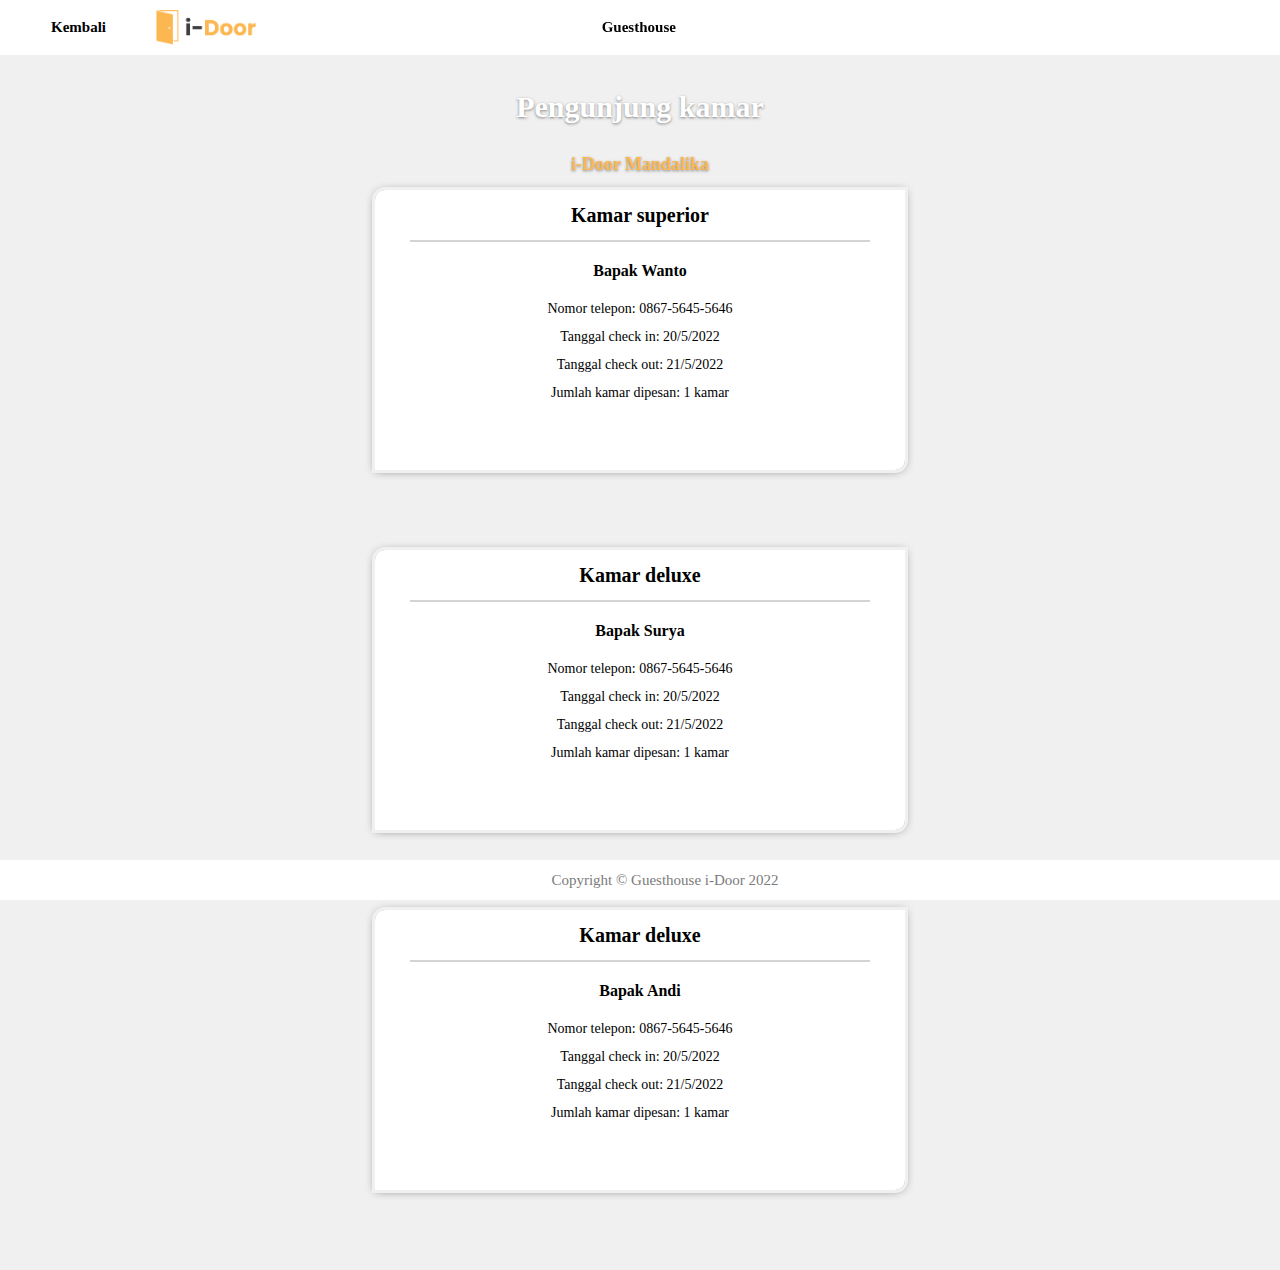
<file: Pengunjung-Mandalika.html>
<!DOCTYPE html>
<html lang="en">
<head>
    <meta charset="UTF-8">
    <meta http-equiv="X-UA-Compatible" content="IE=edge">
    <meta name="viewport" content="width=device-width, initial-scale=1.0">
    <link rel="icon" href="image/icon.png">
    <title>i-Door: Detail</title>
    <link rel="stylesheet" href="css/style.css">
</head>
<body>
    <nav>
        <div class="wrapper">
            <div class="menu">
                <a class="btn-kembali" href="Detail-Mandalika.html">Kembali</a>
                <a href="Home-Mandalika.html"><img src="image/Logo i-Door.png" alt="logo" ></a>
                <h1 class="header">Guesthouse</h1>
            </div>
        </div>
    </nav>
    <section id="detail-pengunjungkamar">
        <div class="container-pengunjungkamar ">
            <div class="wrapper">
                <div class="subcontainer-pengunjungkamar ">
                    <h1 class="header-menu-pengunjung">Pengunjung kamar</h1>
                    <h1 class="namacabang-pengunjung">i-Door Mandalika</h1>
                    <div class="wrapper-smallcontainer">
                        <div class="smallcontainer-pengunjungkamar ">
                            <div class="header-pengunjungkamar">
                                <h1 class="header-smallcontainer-pengunjungkamar">Kamar superior</h1>
                                <hr color="#D4D4D4">
                            </div>
                            <div class="isi-smallcontainer-pengunjungkamar ">
                                <div class="group-pengunjungkamar ">
                                    <h1 class="desk-pengunjungkamar ">Bapak Wanto</h1>
                                    <div class="grouppp-pengunjungkamar">
                                        <pre class="subdesk-pengunjungkamar ">Nomor telepon: 0867-5645-5646</pre>
                                        <pre class="subdesk-pengunjungkamar ">Tanggal check in: 20/5/2022</pre>
                                        <pre class="subdesk-pengunjungkamar ">Tanggal check out: 21/5/2022</pre>
                                        <pre class="subdesk-pengunjungkamar ">Jumlah kamar dipesan: 1 kamar</pre>
                                    </div>
                                </div>
                            </div>
                        </div>
                    </div>
                    <div class="wrapper-smallcontainer">
                        <div class="smallcontainer-pengunjungkamar ">
                            <div class="header-pengunjungkamar">
                                <h1 class="header-smallcontainer-pengunjungkamar">Kamar deluxe</h1>
                                <hr color="#D4D4D4">
                            </div>
                            <div class="isi-smallcontainer-pengunjungkamar ">
                                <div class="group-pengunjungkamar ">
                                    <h1 class="desk-pengunjungkamar ">Bapak Surya</h1>
                                    <div class="grouppp-pengunjungkamar">
                                        <pre class="subdesk-pengunjungkamar ">Nomor telepon: 0867-5645-5646</pre>
                                        <pre class="subdesk-pengunjungkamar ">Tanggal check in: 20/5/2022</pre>
                                        <pre class="subdesk-pengunjungkamar ">Tanggal check out: 21/5/2022</pre>
                                        <pre class="subdesk-pengunjungkamar ">Jumlah kamar dipesan: 1 kamar</pre>
                                    </div>
                                </div>
                            </div>
                        </div>
                    </div>
                    <div class="wrapper-smallcontainer">
                        <div class="smallcontainer-pengunjungkamar ">
                            <div class="header-pengunjungkamar">
                                <h1 class="header-smallcontainer-pengunjungkamar">Kamar deluxe</h1>
                                <hr color="#D4D4D4">
                            </div>
                            <div class="isi-smallcontainer-pengunjungkamar ">
                                <div class="group-pengunjungkamar ">
                                    <h1 class="desk-pengunjungkamar ">Bapak Andi</h1>
                                    <div class="grouppp-pengunjungkamar">
                                        <pre class="subdesk-pengunjungkamar ">Nomor telepon: 0867-5645-5646</pre>
                                        <pre class="subdesk-pengunjungkamar ">Tanggal check in: 20/5/2022</pre>
                                        <pre class="subdesk-pengunjungkamar ">Tanggal check out: 21/5/2022</pre>
                                        <pre class="subdesk-pengunjungkamar ">Jumlah kamar dipesan: 1 kamar</pre>
                                    </div>
                                </div>
                            </div>
                        </div>
                    </div>
                </div>
            </div>
        </div>
    </section>
    <footer>
        <div class="wrapper">
            <pre>Copyright © Guesthouse i-Door 2022</pre>
        </div>
    </footer>
</body>
</html>
</file>
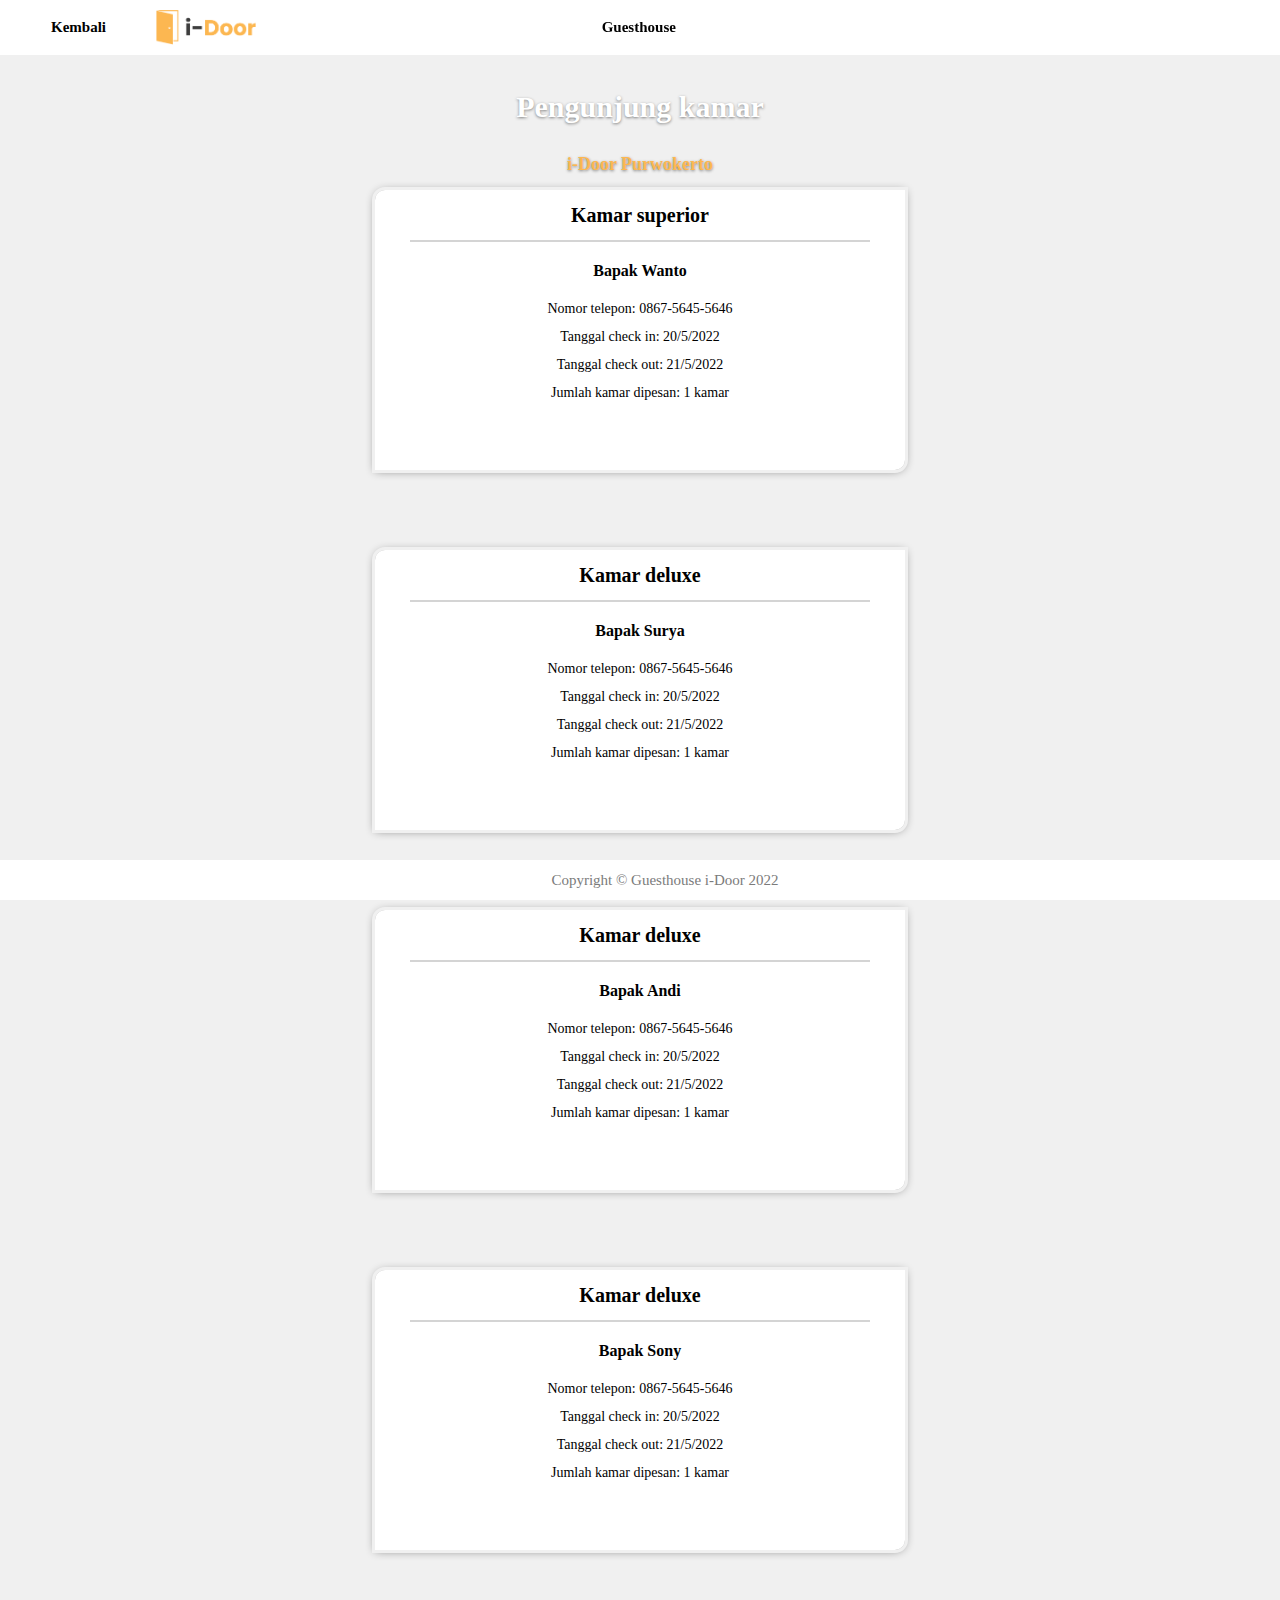
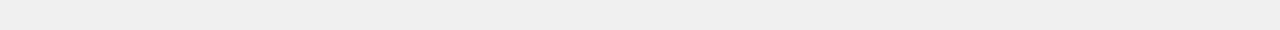
<file: Pengunjung-Purwokerto.html>
<!DOCTYPE html>
<html lang="en">
<head>
    <meta charset="UTF-8">
    <meta http-equiv="X-UA-Compatible" content="IE=edge">
    <meta name="viewport" content="width=device-width, initial-scale=1.0">
    <link rel="icon" href="image/icon.png">
    <title>i-Door: Detail</title>
    <link rel="stylesheet" href="css/style.css">
</head>
<body>
    <nav>
        <div class="wrapper">
            <div class="menu">
                <a class="btn-kembali" href="Detail-Purwokerto.html">Kembali</a>
                <a href="Home-Purwokerto.html"><img src="image/Logo i-Door.png" alt="logo" ></a>
                <h1 class="header">Guesthouse</h1>
            </div>
        </div>
    </nav>
    <section id="detail-pengunjungkamar">
        <div class="container-pengunjungkamar ">
            <div class="wrapper">
                <div class="subcontainer-pengunjungkamar ">
                    <h1 class="header-menu-pengunjung">Pengunjung kamar</h1>
                    <h1 class="namacabang-pengunjung">i-Door Purwokerto</h1>
                    <div class="wrapper-smallcontainer">
                        <div class="smallcontainer-pengunjungkamar ">
                            <div class="header-pengunjungkamar">
                                <h1 class="header-smallcontainer-pengunjungkamar">Kamar superior</h1>
                                <hr color="#D4D4D4">
                            </div>
                            <div class="isi-smallcontainer-pengunjungkamar ">
                                <div class="group-pengunjungkamar ">
                                    <h1 class="desk-pengunjungkamar ">Bapak Wanto</h1>
                                    <div class="grouppp-pengunjungkamar">
                                        <pre class="subdesk-pengunjungkamar ">Nomor telepon: 0867-5645-5646</pre>
                                        <pre class="subdesk-pengunjungkamar ">Tanggal check in: 20/5/2022</pre>
                                        <pre class="subdesk-pengunjungkamar ">Tanggal check out: 21/5/2022</pre>
                                        <pre class="subdesk-pengunjungkamar ">Jumlah kamar dipesan: 1 kamar</pre>
                                    </div>
                                </div>
                            </div>
                        </div>
                    </div>
                    <div class="wrapper-smallcontainer">
                        <div class="smallcontainer-pengunjungkamar ">
                            <div class="header-pengunjungkamar">
                                <h1 class="header-smallcontainer-pengunjungkamar">Kamar deluxe</h1>
                                <hr color="#D4D4D4">
                            </div>
                            <div class="isi-smallcontainer-pengunjungkamar ">
                                <div class="group-pengunjungkamar ">
                                    <h1 class="desk-pengunjungkamar ">Bapak Surya</h1>
                                    <div class="grouppp-pengunjungkamar">
                                        <pre class="subdesk-pengunjungkamar ">Nomor telepon: 0867-5645-5646</pre>
                                        <pre class="subdesk-pengunjungkamar ">Tanggal check in: 20/5/2022</pre>
                                        <pre class="subdesk-pengunjungkamar ">Tanggal check out: 21/5/2022</pre>
                                        <pre class="subdesk-pengunjungkamar ">Jumlah kamar dipesan: 1 kamar</pre>
                                    </div>
                                </div>
                            </div>
                        </div>
                    </div>
                    <div class="wrapper-smallcontainer">
                        <div class="smallcontainer-pengunjungkamar ">
                            <div class="header-pengunjungkamar">
                                <h1 class="header-smallcontainer-pengunjungkamar">Kamar deluxe</h1>
                                <hr color="#D4D4D4">
                            </div>
                            <div class="isi-smallcontainer-pengunjungkamar ">
                                <div class="group-pengunjungkamar ">
                                    <h1 class="desk-pengunjungkamar ">Bapak Andi</h1>
                                    <div class="grouppp-pengunjungkamar">
                                        <pre class="subdesk-pengunjungkamar ">Nomor telepon: 0867-5645-5646</pre>
                                        <pre class="subdesk-pengunjungkamar ">Tanggal check in: 20/5/2022</pre>
                                        <pre class="subdesk-pengunjungkamar ">Tanggal check out: 21/5/2022</pre>
                                        <pre class="subdesk-pengunjungkamar ">Jumlah kamar dipesan: 1 kamar</pre>
                                    </div>
                                </div>
                            </div>
                        </div>
                    </div>
                    <div class="wrapper-smallcontainer">
                        <div class="smallcontainer-pengunjungkamar ">
                            <div class="header-pengunjungkamar">
                                <h1 class="header-smallcontainer-pengunjungkamar">Kamar deluxe</h1>
                                <hr color="#D4D4D4">
                            </div>
                            <div class="isi-smallcontainer-pengunjungkamar ">
                                <div class="group-pengunjungkamar ">
                                    <h1 class="desk-pengunjungkamar ">Bapak Sony</h1>
                                    <div class="grouppp-pengunjungkamar">
                                        <pre class="subdesk-pengunjungkamar ">Nomor telepon: 0867-5645-5646</pre>
                                        <pre class="subdesk-pengunjungkamar ">Tanggal check in: 20/5/2022</pre>
                                        <pre class="subdesk-pengunjungkamar ">Tanggal check out: 21/5/2022</pre>
                                        <pre class="subdesk-pengunjungkamar ">Jumlah kamar dipesan: 1 kamar</pre>
                                    </div>
                                </div>
                            </div>
                        </div>
                    </div>
                </div>
            </div>
        </div>
    </section>
    <footer>
        <div class="wrapper">
            <pre>Copyright © Guesthouse i-Door 2022</pre>
        </div>
    </footer>
</body>
</html>
</file>
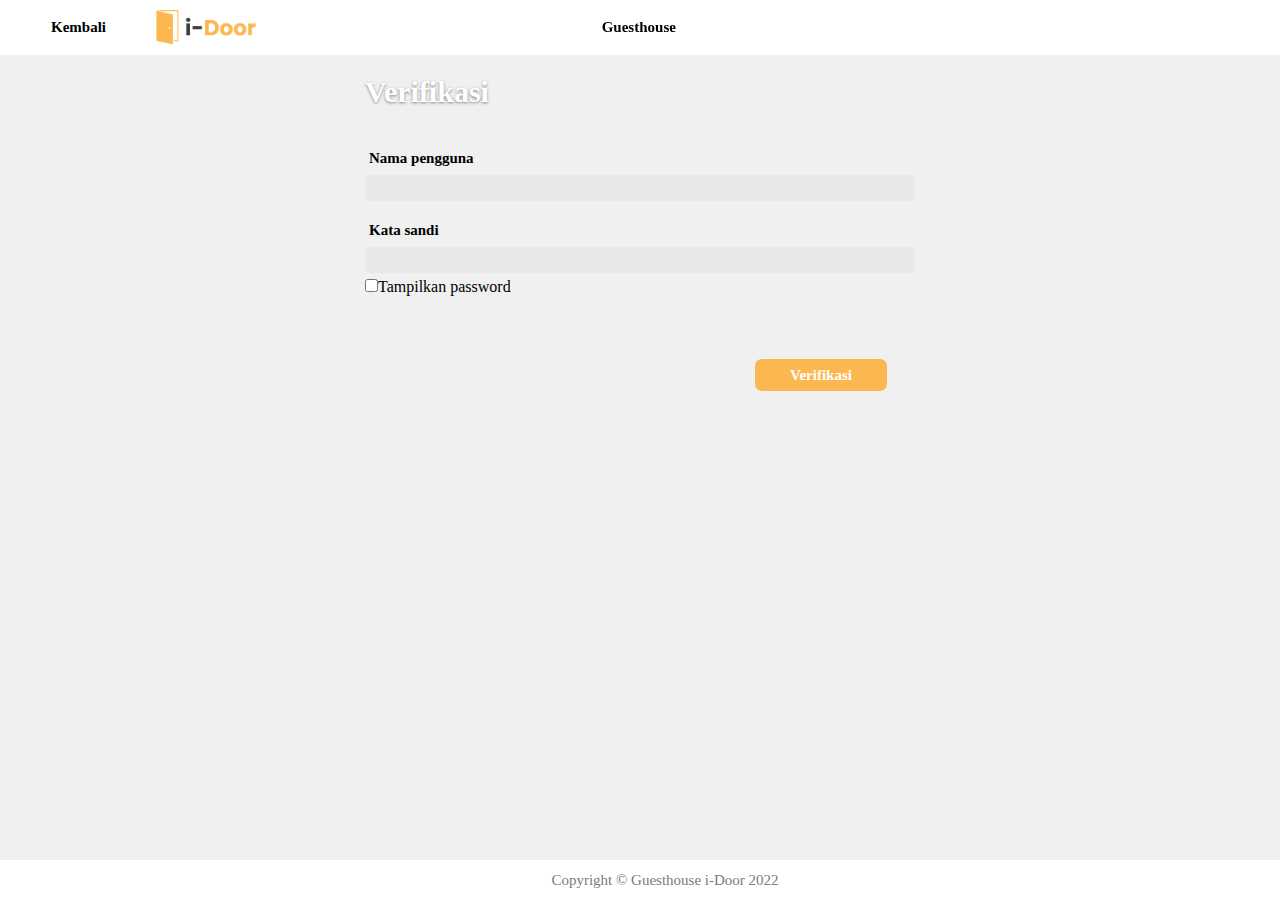
<file: verifikasi.html>
<!DOCTYPE html>
<html lang="en">
<head>
    <meta charset="UTF-8">
    <meta http-equiv="X-UA-Compatible" content="IE=edge">
    <meta name="viewport" content="width=device-width, initial-scale=1.0">
    <link rel="icon" href="image/icon.png">
    <title>i-Door: Verifikasi</title>
    <link rel="stylesheet" href="css/style.css">
</head>
<body>
    <nav>
        <div class="wrapper">
            <div class="menu">
                <a class="btn-kembali" href="index.html">Kembali</a>
                <img src="image/Logo i-Door.png" alt="logo">
                <h1 class="header">Guesthouse</h1>
            </div>
        </div>
    </nav>
    <section id="verifikasi">
        <div class="container-verifikasi">
            <div class="wrapper">
                <div class="subcontainer-verifikasi">
                    <h1 class="header-menu">Verifikasi</h1>
                    <form action="#">
                        <div class="form">
                            <label class="label-verifikasi" for="fname">Nama pengguna</label>
                            <input class="form-verifikasi" type="text" id="verifikasi-namapengguna">
                        </div>
                        <div class="form">
                            <label class="label-verifikasi" for="fname">Kata sandi</label>
                            <input class="form-verifikasi" type="text" id="verifikasi-katasandi">
                        </div>
                        <input type="checkbox" onclick="showhidepassword()">Tampilkan password
                    </form>
                </div>
                <div class="subcontainer-verifikasi">
                    <a onclick="checkform()" type="button" class="button-masuk-verifikasi" href="Home-Purwokerto.html">Verifikasi</a>
                </div>
            </div>
        </div>
    </section>
    <footer>
        <div class="wrapper">
            <pre>Copyright © Guesthouse i-Door 2022</pre>
        </div>
    </footer>
    <script src="js/myscript.js">
    </script>
</body>
</html>
</file>
<file: css/style.css>
/* ALL STYLE */
* {
    font-family: 'Poppins';
    src: url(font/Poppins-Regular.ttf);
    box-sizing: border-box;
    margin: 0;
    padding: 0;
}

/* PEMBUNGKUS */
.wrapper {
    width: 1180px;
    margin: auto;
    position: relative;
}

/* BODY */
body {
    background-color: #f0f0f0;
    margin: 0px;
    padding: 0px;
}

/* NAV BAR */
nav {
    background-color: white;
    width: 100%;
    line-height: 0px;
    display: flex;
    top: 0;
    position: sticky;
    position: -webkit-sticky;
    z-index: 1;
}

nav img {
    float: left;
    width: 100px;
    margin: 10px 0px;
}

.menu {
    display: flex;
    align-items: center;
    width: 100%;
}

.header {
    z-index: 1;
    position: fixed;
    width: 92%;
    color: black;
    font-size: 15px;
    font-weight: bold;
    text-align: center;
}

/* PAGE OPENING (index) */
.container-opening {
    width: 100%;
    top: 0;
    margin: auto;
}

.subcontainer-opening {
    display: flex;
    justify-content: center;
}

.smallcontainer-opening {
    margin-top: 100px;
    background-color: white;
    width: 500px;
    height: 220px;
    border-radius: 5px;
    box-shadow: 0px 1px 5px rgba(128, 128, 128, 40%);
}

.header-opening {
    display: flex;
    justify-content: center;
    color: black;
    font-size: 18px;
    font-weight: bold;
    margin-top: 25px;
}

.subheader-opening {
    font-size: 90px;
    display: flex;
    justify-content: center;
    align-items: center;
}

.span-opening {
    color: black;
}

.span1-opening {
    color: #FCB751;
}

.button-masuk-opening {
    color: white;
    background-color: #FCB751;
    box-shadow: 0px 0px 5px gray;
    text-decoration: none;
    font-size: 15px;
    font-weight: bold;
    border-radius: 5px;
    padding: 8px 50px;
    margin-top: 50px;
}


.button-masuk-opening:hover {
    text-decoration: none;
    background-color: #f8d197;
}
/* PAGE VERIFIKASI */

.container-verifikasi {
    width: 100%;
    top: 0;
    margin: auto;
}

.subcontainer-verifikasi {
    width: 550px;
    margin: auto;
    position: relative;
}

.header-menu {
    color: rgb(255, 255, 255);
    font-size: 30px;
    font-weight: bold;
    margin-top: 20px;
    margin-bottom: 40px;
    text-shadow: 0px 1px 3px gray;
}

form {
    margin-bottom: 70px;
}

.form {
    margin-top: 20px;
    margin-bottom: 5px;
}

.label-verifikasi {
    margin-left: 4px;
    font-size: 15px;
    font-weight: bold;
}

.form-verifikasi {
    background-color: rgb(232, 232, 232);
    border-radius: 5px;
    margin-top: 8px;
    padding: 5px 4px;
    width: 100%;
    border: none;
}

.button-masuk-verifikasi {
    margin-left: 390px;
    cursor: pointer;
    margin-top: 30px;
    text-decoration: none;
    background-color: #FCB751;
    color: white;
    font-size: 15px;
    font-weight: bold;
    border-radius: 7px;
    border: none;
    padding: 8px 35px;
    margin-top: 20px;
}

.button-masuk-verifikasi:hover {
    text-decoration: none;
    background-color: #f8d197;
}

/* PAGE HOME */

.container-home {
    padding-top: 25px;
    width: 100%;
    top: 0;
    margin: auto;
}

.subcontainer-home {
    text-align: center;
}

.btn-arrow{
    width: 100%;
    margin-top: 110px;
    align-items: center;
    justify-content: center;
    display: flex;
    position: absolute;
}

.arrow-left {
    margin-right: 400px;
}

.arrow-right {
    margin-left: 400px;
}

.header-menu {
    color: rgb(255, 255, 255);
    font-size: 30px;
    font-weight: bold;
    margin-top: 20px;
    margin-bottom: 40px;
    text-shadow: 0px 1px 3px gray;
}

.smallcontainer-home {
    z-index: 1;
    padding: 10px 35px;
    margin: 0 auto;
    background-color: white;
    width: 530px;
    height: 260px;
    border-radius: 10px 0px 10px 0px;
    box-shadow: 0px 1px 10px gray;
    outline: 3px solid #f0f0f0;
    }

.header-home {
    margin: 10px;
}

.header-smallcontainer-home {
    text-align: center;
    color: #FCB751;
    font-size: 13px;
    line-height: 5px;
}

.subheader-smallcontainer-home {
    margin-bottom: 8px;
}
    
.subheader-smallcontainer-home a {
    text-decoration: none;
    text-align: center;
    color: black;
    font-size: 20px;
}

.isi-smallcontainer-home {
    text-align: center;
    display: flex;
    justify-content: center;
}

.desk {
    color: black;
    margin: 0;
    padding: 0;
    font-size: 12px;
    font-weight: 500;
}

.subdesk {
    color: black;
    font-size: 25px;
    font-weight: bold;
    padding: 0px;
    margin: 0px;
}

.desk1 {
    color: black;
    margin: 0;
    padding: 0;
    font-size: 10px;
    font-weight: 500;
}

.subdesk1 {
    color: black;
    font-size: 20px;
    font-weight: bold;
    padding: 0px;
    margin: 0px;
}

.group {
    margin-top: 10px;
}

.group1 {
    margin: 20px 50px;
    text-align: center;
}

/* PAGE DETAIL */

.logo-back {
    width: 100px;
}

.btn-kembali {
    color: black;
    float: left;
    text-decoration: none;
    font-size: 15px;
    font-weight: bold;
    margin-left: 1px;
    margin-right: 50px;
}

.container-detail {
    padding-top: 25px;
    width: 100%;
    top: 0;
    margin: auto;
}

.subcontainer-detail {
    text-align: center;
}

.header-menu {
    color: rgb(255, 255, 255);
    font-size: 30px;
    font-weight: bold;
    margin-top: 20px;
    margin-bottom: 40px;
    text-shadow: 0px 1px 3px gray;
}

.smallcontainer-detail {
    padding: 0px 35px;
    margin: 0 auto;
    background-color: white;
    width: 530px;
    height: 280px;
    border-radius: 10px 0px 10px 0px;
    box-shadow: 0px 1px 10px gray;
    outline: 3px solid #f0f0f0;
}

.header-detail {
    margin-bottom: 10px;
}
    
.header-smallcontainer-detail {
    line-height: 50px;
    text-decoration: none;
    text-align: center;
    color: black;
    font-size: 20px;
}

.isi-smallcontainer-detail {
    text-align: center;
    display: flex;
    justify-content: center;
}

.desk-detail {
    text-decoration: none;
    color: black;
    margin: 0;
    padding: 0;
    font-size: 14px;
    font-weight: bold;
}

.subdesk-detail {
    color: black;
    font-size: 12px;
    font-weight: 500;
    padding: 0px;
    margin: 0px;
}

.grouppp {
    margin-top: 10px;
}

.desk1-detail {
    color: black;
    margin: 0;
    padding: 0;
    font-size: 10px;
    font-weight: 500;
}

.group-detail {
    margin: 10px 60px;
    text-align: center;
}

.group1-detail {
    margin-top: 40px;
    margin-right: 50px;
    margin-left: 50px;
}

/* PENGUNJUNG KAMAR */

.logo-back {
    width: 100px;
}

.btn-kembali {
    color: black;
    float: left;
    text-decoration: none;
    font-size: 15px;
    font-weight: bold;
    margin-left: 1px;
    margin-right: 50px;
}

.container-pengunjungkamar {
    padding-top: 25px;
    width: 100%;
    top: 0;
    margin: auto;
}

.subcontainer-pengunjungkamar  {
    text-align: center;
}

.header-menu-pengunjung {
    color: rgb(255, 255, 255);
    font-size: 30px;
    font-weight: bold;
    margin-top: 10px;
    text-shadow: 0px 1px 3px gray;
}

.namacabang-pengunjung {
    color: #FCB751;
    font-size: 18px;
    font-weight: bold;
    margin-top: 30px;
    margin-bottom: 15px;
    text-shadow: 0px 1px 3px gray;
}

.wrapper-smallcontainer {
    margin-bottom: 80px;
}

.smallcontainer-pengunjungkamar  {
    padding: 0px 35px;
    margin: 0 auto;
    background-color: white;
    width: 530px;
    height: 280px;
    border-radius: 10px 0px 10px 0px;
    box-shadow: 0px 1px 10px gray;
    outline: 3px solid #f0f0f0;
    }

.header-pengunjungkamar {
    margin-bottom: 10px;
}

.header-smallcontainer-pengunjungkamar{
    line-height: 50px;
    text-decoration: none;
    text-align: center;
    color: black;
    font-size: 20px;
}

.isi-smallcontainer-pengunjungkamar  {
    text-align: center;
    display: flex;
    justify-content: center;
}

.desk-pengunjungkamar  {
    text-decoration: none;
    color: black;
    margin: 0;
    padding: 0;
    font-size: 16px;
    font-weight: bold;
}

.subdesk-pengunjungkamar  {
    color: black;
    font-size: 14px;
    font-weight: 500;
    padding: 0px;
    margin: 0px;
    line-height: 28px;
}

.grouppp-pengunjungkamar {
    margin-top: 15px;
}

.group-pengunjungkamar {
    margin: 10px 50px;
    text-align: center;
}

/* FOOTER */
footer {
    background-color: white;
    width: 100%;
    line-height: 10px;
    display: flex;
    position: fixed;
    bottom: 0;
    z-index: 1;
    justify-content: center;
    align-items: center;
}

pre {
    text-align: center;
    font-size: 15px;
    color: #7B7B7B;
    padding-left: 50px;
    text-decoration: none;
    margin: 15px;
}
</file>
